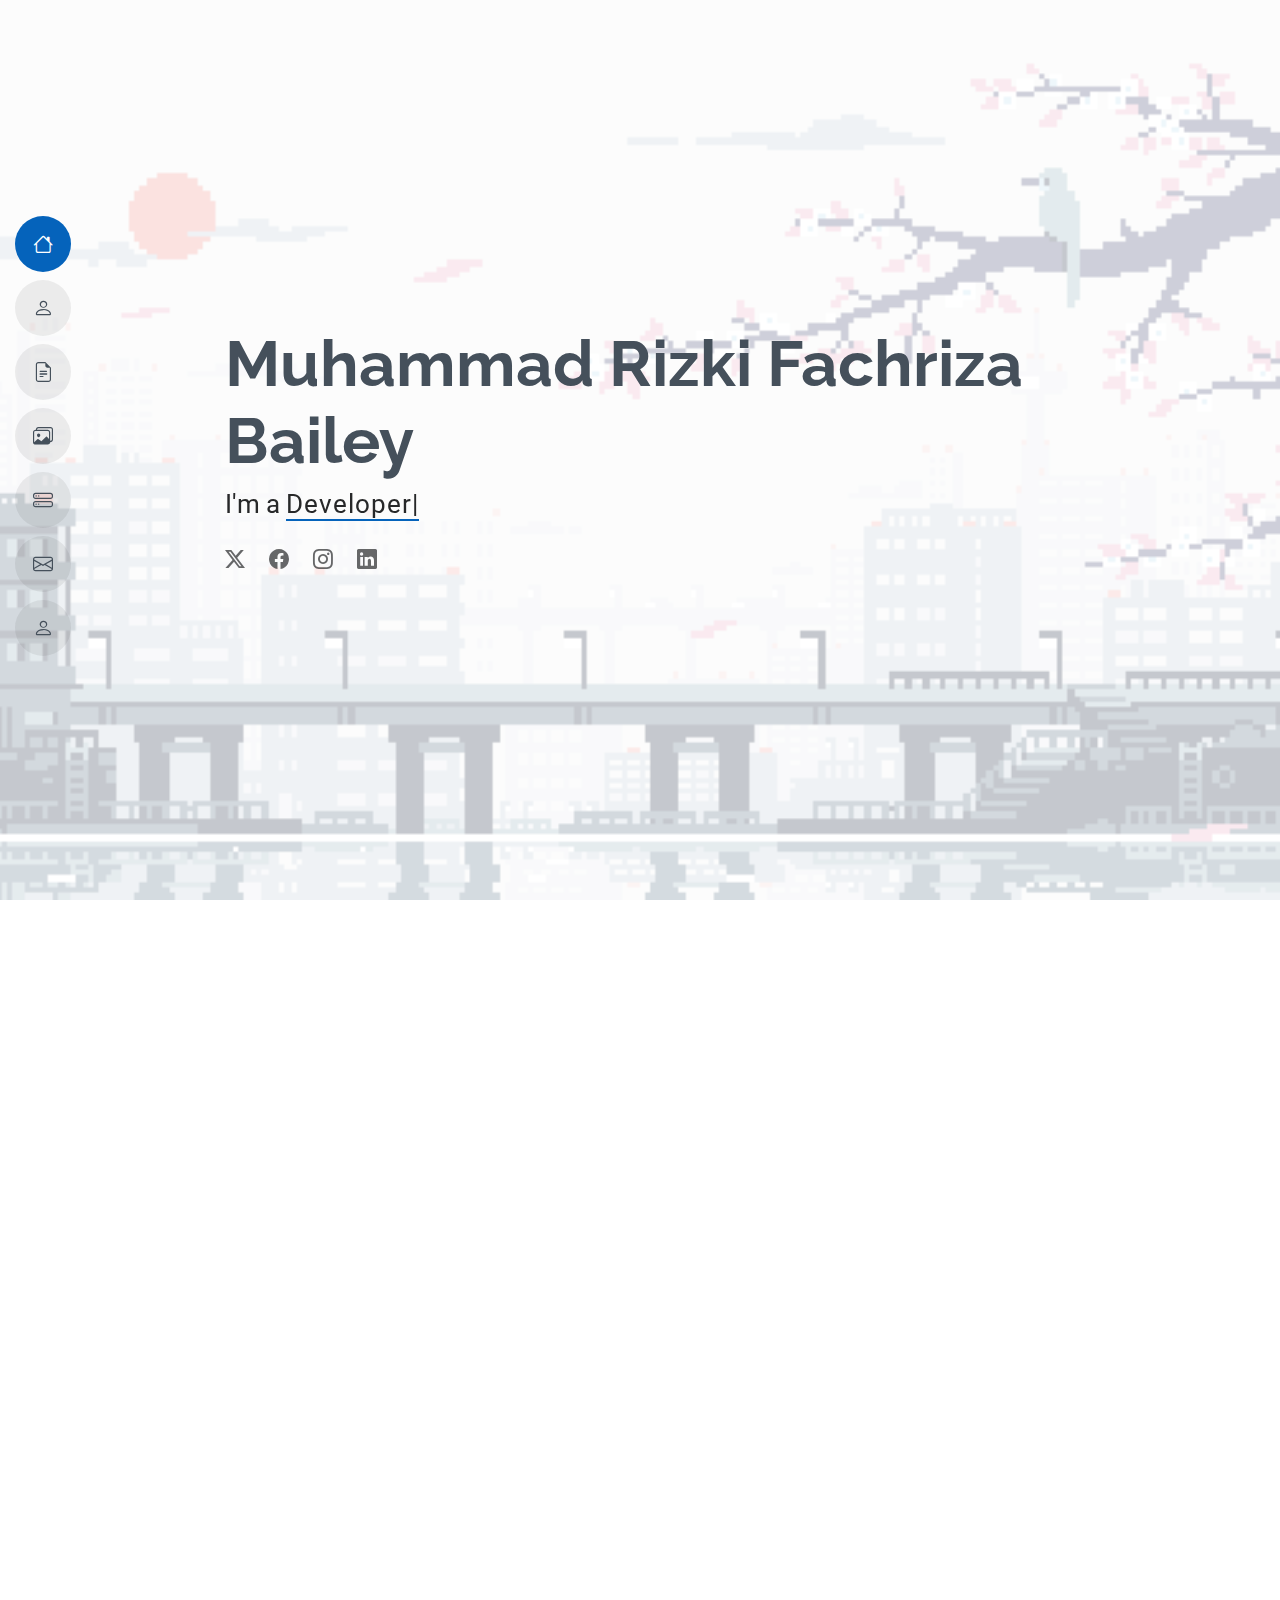
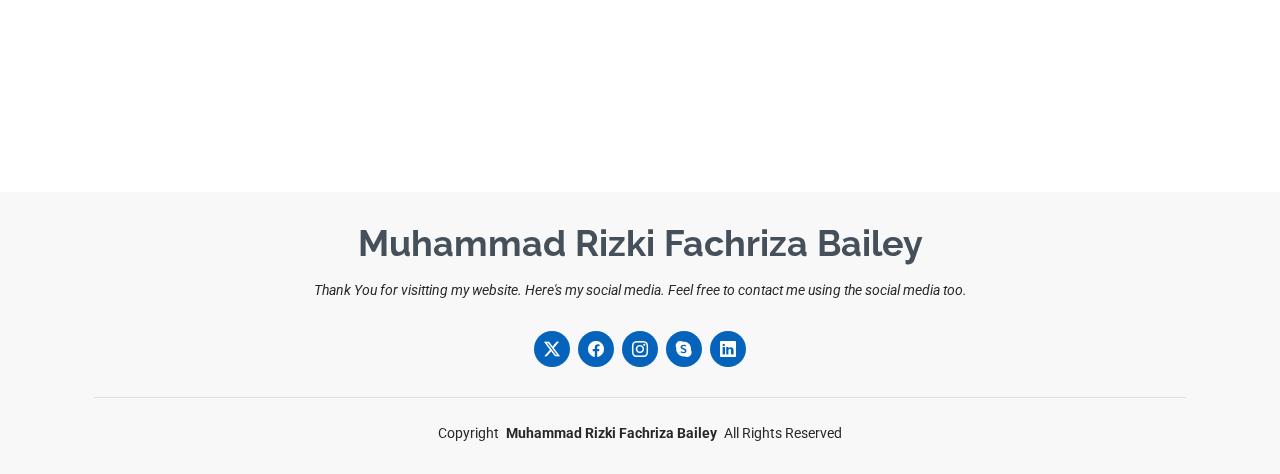
<file: index.html>
<!DOCTYPE html>
<html lang="en">
  <head>
    <meta charset="utf-8" />
    <meta content="width=device-width, initial-scale=1.0" name="viewport" />
    <title>Muhammad Rizki Fachriza Bailey</title>
    <meta content="" name="description" />
    <meta content="" name="keywords" />

    <!-- Favicons -->
    <link href="assets/img/apple-touch-icon.png" rel="apple-touch-icon" />

    <!-- Fonts -->
    <link href="https://fonts.googleapis.com" rel="preconnect" />
    <link href="https://fonts.gstatic.com" rel="preconnect" crossorigin />
    <link
      href="https://fonts.googleapis.com/css2?family=Roboto:ital,wght@0,100;0,300;0,400;0,500;0,700;0,900;1,100;1,300;1,400;1,500;1,700;1,900&family=Poppins:ital,wght@0,100;0,200;0,300;0,400;0,500;0,600;0,700;0,800;0,900;1,100;1,200;1,300;1,400;1,500;1,600;1,700;1,800;1,900&family=Raleway:ital,wght@0,100;0,200;0,300;0,400;0,500;0,600;0,700;0,800;0,900;1,100;1,200;1,300;1,400;1,500;1,600;1,700;1,800;1,900&display=swap"
      rel="stylesheet"
    />

    <!-- Vendor CSS Files -->
    <link href="assets/vendor/bootstrap/css/bootstrap.min.css" rel="stylesheet" />
    <link href="assets/vendor/bootstrap-icons/bootstrap-icons.css" rel="stylesheet" />
    <link href="assets/vendor/aos/aos.css" rel="stylesheet" />
    <link href="assets/vendor/glightbox/css/glightbox.min.css" rel="stylesheet" />
    <link href="assets/vendor/swiper/swiper-bundle.min.css" rel="stylesheet" />

    <!-- Main CSS File -->
    <link href="assets/css/main.css" rel="stylesheet" />
  </head>

  <body class="index-page">
    <header id="header" class="header d-flex flex-column justify-content-center">
      <i class="header-toggle d-xl-none bi bi-list"></i>

      <nav id="navmenu" class="navmenu">
        <ul>
          <li>
            <a href="#hero" class="active"><i class="bi bi-house navicon"></i><span>Home</span></a>
          </li>
          <li>
            <a href="#about"><i class="bi bi-person navicon"></i><span>About</span></a>
          </li>
          <li>
            <a href="#resume"><i class="bi bi-file-earmark-text navicon"></i><span>Resume</span></a>
          </li>
          <li>
            <a href="#portfolio"><i class="bi bi-images navicon"></i><span>Portfolio</span></a>
          </li>
          <li>
            <a href="#services"><i class="bi bi-hdd-stack navicon"></i><span>Services</span></a>
          </li>
          <li>
            <a href="#contact"><i class="bi bi-envelope navicon"></i><span>Contact</span></a>
          </li>
          <li>
            <a href="login.html"><i class="bi bi-person navicon"></i><span>Admin</span></a>
          </li>
        </ul>
      </nav>
    </header>

    <main class="main">
      <!-- Hero Section -->
      <section id="hero" class="hero section">
        <img src="assets/img/8 Bit Japan Landscape.gif" alt="" />

        <div class="container" data-aos="zoom-out">
          <div class="row justify-content-center">
            <div class="col-lg-9">
              <h2>Muhammad Rizki Fachriza Bailey</h2>
              <p>I'm a <span class="typed" data-typed-items="Developer, Freelancer, Student">Developer</span><span class="typed-cursor typed-cursor--blink" aria-hidden="true"></span></p>
              <div class="social-links">
                <a href="#"><i class="bi bi-twitter-x"></i></a>
                <a href="#"><i class="bi bi-facebook"></i></a>
                <a href="https://www.instagram.com/p/Cr8c-R5vl69/?utm_source=ig_web_copy_link&igsh=MzRlODBiNWFlZA=="><i class="bi bi-instagram"></i></a>
                <a href="https://www.linkedin.com/in/muhammad-rizki-fachriza-bailey/?original_referer="><i class="bi bi-linkedin"></i></a>
              </div>
            </div>
          </div>
        </div>
      </section>
      <!-- /Hero Section -->

      <!-- About Section -->
      <section id="about" class="about section">
        <!-- Section Title -->
        <div class="container section-title" data-aos="fade-up">
          <h2>About</h2>
          <p>
            My name is Muhammad Rizki Fachriza Bailey, and I am a junior programmer with a strong passion for web development, machine learning, and blockchain or cryptocurrency. Currently, I am pursuing a degree in Information Technology,
            where I am honing my skills and expanding my knowledge in these exciting fields. My ambition is to become a proficient programmer, contributing to innovative projects and making a significant impact in the tech industry.
          </p>
        </div>
        <!-- End Section Title -->

        <div class="container" data-aos="fade-up" data-aos-delay="100">
          <div class="row gy-4 justify-content-center">
            <div class="col-lg-4">
              <img src="assets/img/Picture 2.jpg" class="img-fluid" alt="" />
            </div>
            <div class="col-lg-8 content">
              <h2>Junior Programmer &amp; Web Developer.</h2>
              <p class="fst-italic py-3">
                I have a deep love for programming, particularly with Python, which allows me to solve complex problems and create innovative solutions. Additionally, I enjoy building websites and bringing creative ideas to life through web
                development. My ambition is to become a proficient programmer, contributing to groundbreaking projects and making a significant impact in the tech industry.
              </p>
              <div class="row">
                <div class="col-lg-6">
                  <ul>
                    <li><i class="bi bi-chevron-right"></i> <strong>Birthday:</strong> <span>6 June 2003</span></li>
                    <li><i class="bi bi-chevron-right"></i> <strong>GitHub:</strong> <span>github.com/Muhammad-Rizki-Fachriza-Bailey</span></li>
                    <li><i class="bi bi-chevron-right"></i> <strong>City:</strong> <span>Tanjungpinang, Indonesia</span></li>
                  </ul>
                </div>
                <div class="col-lg-6">
                  <ul>
                    <li><i class="bi bi-chevron-right"></i> <strong>Age:</strong> <span>21</span></li>
                    <li><i class="bi bi-chevron-right"></i> <strong>Degree:</strong> <span>Bachelor</span></li>
                    <li><i class="bi bi-chevron-right"></i> <strong>Email:</strong> <span>bahiley99@gmail.com</span></li>
                    <li><i class="bi bi-chevron-right"></i> <strong>Freelance:</strong> <span>Available</span></li>
                  </ul>
                </div>
              </div>
            </div>
          </div>
        </div>
      </section>
      <!-- /About Section -->

      <!-- Stats Section -->
      <section id="stats" class="stats section">
        <div class="container" data-aos="fade-up" data-aos-delay="100">
          <div class="row gy-4">
            <div class="col-lg-3 col-md-6 d-flex flex-column align-items-center">
              <i class="bi bi-emoji-smile"></i>
              <div class="stats-item">
                <span data-purecounter-start="0" data-purecounter-end="2" data-purecounter-duration="1" class="purecounter"></span>
                <p>Happy Clients</p>
              </div>
            </div>
            <!-- End Stats Item -->

            <div class="col-lg-3 col-md-6 d-flex flex-column align-items-center">
              <i class="bi bi-journal-richtext"></i>
              <div class="stats-item">
                <span data-purecounter-start="0" data-purecounter-end="9" data-purecounter-duration="1" class="purecounter"></span>
                <p>Projects</p>
              </div>
            </div>
            <!-- End Stats Item -->

            <div class="col-lg-3 col-md-6 d-flex flex-column align-items-center">
              <i class="bi bi-headset"></i>
              <div class="stats-item">
                <span data-purecounter-start="0" data-purecounter-end="5" data-purecounter-duration="1" class="purecounter"></span>
                <p>Hours Of Support</p>
              </div>
            </div>
            <!-- End Stats Item -->

            <div class="col-lg-3 col-md-6 d-flex flex-column align-items-center">
              <i class="bi bi-people"></i>
              <div class="stats-item">
                <span data-purecounter-start="0" data-purecounter-end="2" data-purecounter-duration="1" class="purecounter"></span>
                <p>Hard Workers</p>
              </div>
            </div>
            <!-- End Stats Item -->
          </div>
        </div>
      </section>
      <!-- /Stats Section -->

      <!-- Skills Section -->
      <section id="skills" class="skills section">
        <!-- Section Title -->
        <div class="container section-title" data-aos="fade-up">
          <h2>Skills</h2>
          <p>These are some of the abilities or expertise that I have</p>
        </div>
        <!-- End Section Title -->

        <div class="container" data-aos="fade-up" data-aos-delay="100">
          <div class="row skills-content skills-animation">
            <div class="col-lg-6">
              <div class="progress">
                <span class="skill"><span>HTML</span> <i class="val">90%</i></span>
                <div class="progress-bar-wrap">
                  <div class="progress-bar" role="progressbar" aria-valuenow="90" aria-valuemin="0" aria-valuemax="100"></div>
                </div>
              </div>
              <!-- End Skills Item -->

              <div class="progress">
                <span class="skill"><span>CSS</span> <i class="val">90%</i></span>
                <div class="progress-bar-wrap">
                  <div class="progress-bar" role="progressbar" aria-valuenow="90" aria-valuemin="0" aria-valuemax="100"></div>
                </div>
              </div>
              <!-- End Skills Item -->

              <div class="progress">
                <span class="skill"><span>Python</span> <i class="val">90%</i></span>
                <div class="progress-bar-wrap">
                  <div class="progress-bar" role="progressbar" aria-valuenow="90" aria-valuemin="0" aria-valuemax="100"></div>
                </div>
              </div>
              <!-- End Skills Item -->
            </div>

            <div class="col-lg-6">
              <div class="progress">
                <span class="skill"><span>Red Hat System Administrator</span> <i class="val">95%</i></span>
                <div class="progress-bar-wrap">
                  <div class="progress-bar" role="progressbar" aria-valuenow="95" aria-valuemin="0" aria-valuemax="100"></div>
                </div>
              </div>
              <!-- End Skills Item -->

              <div class="progress">
                <span class="skill"><span>C, C++</span> <i class="val">70%</i></span>
                <div class="progress-bar-wrap">
                  <div class="progress-bar" role="progressbar" aria-valuenow="70" aria-valuemin="0" aria-valuemax="100"></div>
                </div>
              </div>
              <!-- End Skills Item -->

              <div class="progress">
                <span class="skill"><span>IBM AI & Cybersecurity</span> <i class="val">75%</i></span>
                <div class="progress-bar-wrap">
                  <div class="progress-bar" role="progressbar" aria-valuenow="75" aria-valuemin="0" aria-valuemax="100"></div>
                </div>
              </div>
              <!-- End Skills Item -->
            </div>
          </div>
        </div>
      </section>
      <!-- /Skills Section -->

      <!-- Resume Section -->
      <section id="resume" class="resume section">
        <!-- Section Title -->
        <div class="container section-title" data-aos="fade-up">
          <h2>Resume</h2>
          <p>These are some of the experiences, education, skills, and achievements I have gained over time. These experiences have provided me with value and helped me develop my knowledge and expertise.</p>
        </div>
        <!-- End Section Title -->

        <div class="container">
          <div class="row">
            <div class="col-lg-6" data-aos="fade-up" data-aos-delay="100">
              <h3 class="resume-title">Honor & Awards</h3>

              <div class="resume-item pb-0">
                <h4>GEMASTIK Participant</h4>
                <p><em>I am participating in the GEMASTIK competition organized by the Ministry of Education, Culture, Research, and Technology (kemdikbudristek). In this competition, I am competing in the programming field.</em></p>
                <ul>
                  <li>Time : November 2022</li>
                  <li>Programming</li>
                  <li>C++, Python</li>
                </ul>
              </div>
              <div class="resume-item pb-0">
                <h4>1 st Machine Learning Competition</h4>
                <p><em>I participated in a machine learning competition organized by Universitas Multi Data Palembang and won first place.</em></p>
                <ul>
                  <li>Time : March 2023</li>
                  <li>Google Collaboratory</li>
                  <li>Python</li>
                </ul>
              </div>
              <!-- Edn Resume Item -->

              <h3 class="resume-title">Organization</h3>
              <div class="resume-item">
                <h4>Himpunan Mahasiswa Teknik Informatika</h4>
                <h5>March 2023 - December 2023</h5>
                <p><em>Head of Literacy, Development and Education Division, Informatics Engineering Student Association</em></p>
                <p>
                  I am the head of one of the divisions in the Informatics Engineering Student Association, specifically the Literacy, Development, and Education division. I am responsible for helping Informatics Engineering students
                  improve digital technology literacy, skills in the IT field, and assisting students in participating in national competitions.
                </p>
              </div>
              <!-- Edn Resume Item -->

              <div class="resume-item">
                <h4>Wave Game Developer</h4>
                <h5>2023 - 2024</h5>
                <p><em>Vice Chairman of Two Wave Game Developer</em></p>
                <p>In the Wave Game Developer, I am responsible for handling correspondence, leading meetings, and guiding members to improve the community.</p>
              </div>
              <!-- Edn Resume Item -->
            </div>

            <div class="col-lg-6" data-aos="fade-up" data-aos-delay="200">
              <h3 class="resume-title">Experience</h3>
              <div class="resume-item">
                <h4>Magang dan Studi Independen Bersertifikat - Kampus Merdeka</h4>
                <h5>2023</h5>
                <p><em>Red Hat Certified System Administrator - IBM AI & Cyber Security</em></p>
                <ul>
                  <li>Learning Red Hat Enterprise Linux 9.0 RH 124.</li>
                  <li>Learning Red Hat Enterprise Linux 9.0 RH 134.</li>
                  <li>Learning IBM Artificial Intelligence and IBM Cyber Security</li>
                </ul>
              </div>
              <!-- Edn Resume Item -->
            </div>
          </div>
        </div>
      </section>
      <!-- /Resume Section -->

      <!-- Portfolio Section -->
      <section id="portfolio" class="portfolio section">
        <!-- Section Title -->
        <div class="container section-title" data-aos="fade-up">
          <h2>Portfolio</h2>
          <p>These are some projects and tasks that I have undertaken. These projects and tasks are also part of the coursework I am currently pursuing.</p>
        </div>
        <!-- End Section Title -->

        <div class="container">
          <div class="isotope-layout" data-default-filter="*" data-layout="masonry" data-sort="original-order">
            <ul class="portfolio-filters isotope-filters" data-aos="fade-up" data-aos-delay="100">
              <li data-filter="*" class="filter-active">All</li>
              <li data-filter=".filter-app">App</li>
              <li data-filter=".filter-product">Programming</li>
              <li data-filter=".filter-branding">Web</li>
            </ul>
            <!-- End Portfolio Filters -->

            <div class="row gy-4 isotope-container" data-aos="fade-up" data-aos-delay="200">
              <div class="col-lg-4 col-md-6 portfolio-item isotope-item filter-app">
                <img src="assets/img/masonry-portfolio/Website Machine Learning.png" class="img-fluid" alt="" />
                <div class="portfolio-info">
                  <h4>Sistem Prediksi Kelulusan Mahasiswa</h4>
                  <p>Read More</p>
                  <a href="assets/img/masonry-portfolio/Website Machine Learning.png" title="App 1" data-gallery="portfolio-gallery-app" class="glightbox preview-link"><i class="bi bi-zoom-in"></i></a>
                  <a href="machine-learning-details.html" title="More Details" class="details-link"><i class="bi bi-link-45deg"></i></a>
                </div>
              </div>
              <!-- End Portfolio Item -->

              <div class="col-lg-4 col-md-6 portfolio-item isotope-item filter-product">
                <img src="assets/img/masonry-portfolio/Website LiterasiKita.png" class="img-fluid" alt="" />
                <div class="portfolio-info">
                  <h4>LiterasiKita</h4>
                  <p>Read More</p>
                  <a href="assets/img/masonry-portfolio/Website LiterasiKita.png" title="Product 1" data-gallery="portfolio-gallery-product" class="glightbox preview-link"><i class="bi bi-zoom-in"></i></a>
                  <a href="LiterasiKita-details.html" title="More Details" class="details-link"><i class="bi bi-link-45deg"></i></a>
                </div>
              </div>
              <!-- End Portfolio Item -->

              <div class="col-lg-4 col-md-6 portfolio-item isotope-item filter-branding">
                <img src="assets/img/masonry-portfolio/Website Capstone.png" class="img-fluid" alt="" />
                <div class="portfolio-info">
                  <h4>DevSkill Bot</h4>
                  <p>Read More</p>
                  <a href="assets/img/masonry-portfolio/Website Capstone.png" title="Branding 1" data-gallery="portfolio-gallery-branding" class="glightbox preview-link"><i class="bi bi-zoom-in"></i></a>
                  <a href="DevSkill-Bot-details.html" title="More Details" class="details-link"><i class="bi bi-link-45deg"></i></a>
                </div>
              </div>
              <!-- End Portfolio Item -->

              <div class="col-lg-4 col-md-6 portfolio-item isotope-item filter-app">
                <img src="assets/img/masonry-portfolio/Aplikasi PalVoice.png" class="img-fluid" alt="" />
                <div class="portfolio-info">
                  <h4>PalVoice</h4>
                  <p>Read More</p>
                  <a href="assets/img/masonry-portfolio/Aplikasi PalVoice.png" title="App 2" data-gallery="portfolio-gallery-app" class="glightbox preview-link"><i class="bi bi-zoom-in"></i></a>
                  <a href="PalVoice-details.html" title="More Details" class="details-link"><i class="bi bi-link-45deg"></i></a>
                </div>
              </div>
              <!-- End Portfolio Item -->

              <div class="col-lg-4 col-md-6 portfolio-item isotope-item filter-product">
                <img src="assets/img/masonry-portfolio/Aplikasi Game.png" class="img-fluid" alt="" />
                <div class="portfolio-info">
                  <h4>Hide and Seek Game</h4>
                  <p>Read More</p>
                  <a href="assets/img/masonry-portfolio/Aplikasi Game.png" title="Product 2" data-gallery="portfolio-gallery-product" class="glightbox preview-link"><i class="bi bi-zoom-in"></i></a>
                  <a href="Game_details.html" title="More Details" class="details-link"><i class="bi bi-link-45deg"></i></a>
                </div>
              </div>
              <!-- End Portfolio Item -->

              <div class="col-lg-4 col-md-6 portfolio-item isotope-item filter-branding">
                <img src="assets/img/masonry-portfolio/Ebookita.png" class="img-fluid" alt="" />
                <div class="portfolio-info">
                  <h4>Ebookita</h4>
                  <p>Read More</p>
                  <a href="assets/img/masonry-portfolio/Ebookita.png" title="Branding 2" data-gallery="portfolio-gallery-branding" class="glightbox preview-link"><i class="bi bi-zoom-in"></i></a>
                  <a href="EbooKita-details.html" title="More Details" class="details-link"><i class="bi bi-link-45deg"></i></a>
                </div>
              </div>
              <!-- End Portfolio Item -->
            </div>
            <!-- End Portfolio Container -->
          </div>
        </div>
      </section>
      <!-- /Portfolio Section -->

      <!-- Services Section -->
      <section id="services" class="services section">
        <!-- Section Title -->
        <div class="container section-title" data-aos="fade-up">
          <h2>Services</h2>
          <p>If you are interested in using my services, here are some rates that I offer for my services.</p>
        </div>
        <!-- End Section Title -->

        <div class="container">
          <div class="row gy-4">
            <div class="col-lg-4 col-md-6" data-aos="fade-up" data-aos-delay="100">
              <div class="service-item item-cyan position-relative">
                <div class="icon">
                  <svg width="100" height="100" viewBox="0 0 600 600" xmlns="http://www.w3.org/2000/svg">
                    <path
                      stroke="none"
                      stroke-width="0"
                      fill="#f5f5f5"
                      d="M300,521.0016835830174C376.1290562159157,517.8887921683347,466.0731472004068,529.7835943286574,510.70327084640275,468.03025145048787C554.3714126377745,407.6079735673963,508.03601936045806,328.9844924480964,491.2728898941984,256.3432110539036C474.5976632858925,184.082847569629,479.9380746630129,96.60480741107993,416.23090153303,58.64404602377083C348.86323505073057,18.502131276798302,261.93793281208167,40.57373210992963,193.5410806939664,78.93577620505333C130.42746243093433,114.334589627462,98.30271207620316,179.96522072025542,76.75703585869454,249.04625023123273C51.97151888228291,328.5150500222984,13.704378332031375,421.85034740162234,66.52175969318436,486.19268352777647C119.04800174914682,550.1803526380478,217.28368757567262,524.383925680826,300,521.0016835830174"
                    ></path>
                  </svg>
                  <i class="bi bi-activity"></i>
                </div>
                <a href="service-details.html" class="stretched-link">
                  <h3>Machine Learning</h3>
                </a>
                <p>For machine learning services, the rate is $35 per hour.</p>
              </div>
            </div>
            <!-- End Service Item -->

            <div class="col-lg-4 col-md-6" data-aos="fade-up" data-aos-delay="200">
              <div class="service-item item-orange position-relative">
                <div class="icon">
                  <svg width="100" height="100" viewBox="0 0 600 600" xmlns="http://www.w3.org/2000/svg">
                    <path
                      stroke="none"
                      stroke-width="0"
                      fill="#f5f5f5"
                      d="M300,582.0697525312426C382.5290701553225,586.8405444964366,449.9789794690241,525.3245884688669,502.5850820975895,461.55621195738473C556.606425686781,396.0723002908107,615.8543463187945,314.28637112970534,586.6730223649479,234.56875336149918C558.9533121215079,158.8439757836574,454.9685369536778,164.00468322053177,381.49747125262974,130.76875717737553C312.15926192815925,99.40240125094834,248.97055460311594,18.661163978235184,179.8680185752513,50.54337015887873C110.5421016452524,82.52863877960104,119.82277516462835,180.83849132639028,109.12597500060166,256.43424936330496C100.08760227029461,320.3096726198365,92.17705696193138,384.0621239912766,124.79988738764834,439.7174275375508C164.83382741302287,508.01625554203684,220.96474134820875,577.5009287672846,300,582.0697525312426"
                    ></path>
                  </svg>
                  <i class="bi bi-broadcast"></i>
                </div>
                <a href="service-details.html" class="stretched-link">
                  <h3>Website Development</h3>
                </a>
                <p>For website development services, the rate is $25 per hour.</p>
              </div>
            </div>
            <!-- End Service Item -->

            <div class="col-lg-4 col-md-6" data-aos="fade-up" data-aos-delay="300">
              <div class="service-item item-teal position-relative">
                <div class="icon">
                  <svg width="100" height="100" viewBox="0 0 600 600" xmlns="http://www.w3.org/2000/svg">
                    <path
                      stroke="none"
                      stroke-width="0"
                      fill="#f5f5f5"
                      d="M300,541.5067337569781C382.14930387511276,545.0595476570109,479.8736841581634,548.3450877840088,526.4010558755058,480.5488172755941C571.5218469581645,414.80211281144784,517.5187510058486,332.0715597781072,496.52539010469104,255.14436215662573C477.37192572678356,184.95920475031193,473.57363656557914,105.61284051026155,413.0603344069578,65.22779650032875C343.27470386102294,18.654635553484475,251.2091493199835,5.337323636656869,175.0934190732945,40.62881213300186C97.87086631185822,76.43348514350839,51.98124368387456,156.15599469081315,36.44837278890362,239.84606092416172C21.716077023791087,319.22268207091537,43.775223500013084,401.1760424656574,96.891909868211,461.97329694683043C147.22146801428983,519.5804099606455,223.5754009179313,538.201503339737,300,541.5067337569781"
                    ></path>
                  </svg>
                  <i class="bi bi-easel"></i>
                </div>
                <a href="service-details.html" class="stretched-link">
                  <h3>Python Programming</h3>
                </a>
                <p>For Python programming services, the rate is $30 per hour.</p>
              </div>
            </div>
            <!-- End Service Item -->
          </div>
        </div>
      </section>
      <!-- /Services Section -->


      <!-- Testimonials Section -->
      <section id="testimonials" class="testimonials section">
        <!-- Section Title -->
        <div class="container section-title" data-aos="fade-up">
          <h2>Article</h2>
          <p>This is some article that can be read briefly.</p>
        </div>
        <!-- End Section Title -->

        <div class="container" data-aos="fade-up" data-aos-delay="100">
          <div class="swiper init-swiper">
            <script type="application/json" class="swiper-config">
              {
                "loop": true,
                "speed": 600,
                "autoplay": {
                  "delay": 5000
                },
                "slidesPerView": "auto",
                "pagination": {
                  "el": ".swiper-pagination",
                  "type": "bullets",
                  "clickable": true
                }
              }
            </script>
            <div class="swiper-wrapper">
              <div class="swiper-slide">
                <div class="testimonial-item">
                  <div class="row gy-4 justify-content-center">
                    <div class="col-lg-6">
                      <div class="testimonial-content">
                        <p>
                          <i class="bi bi-quote quote-icon-left"></i>
                          <span>Python is a high-level, interpreted programming language known for its simplicity and readability. It was created by Guido van Rossum and first released in 1991. Python's design philosophy emphasizes code readability and syntax that allows programmers to express concepts in fewer lines of code compared to languages like C++ or Java.</span>
                          <i class="bi bi-quote quote-icon-right"></i>
                        </p>
                        <h3>Python</h3>
                      </div>
                    </div>
                    <div class="col-lg-2 text-center">
                      <img src="assets/img/testimonials/Python.jpeg" class="img-fluid testimonial-img" alt="" />
                    </div>
                  </div>
                </div>
              </div>
              <!-- End testimonial item -->

              <div class="swiper-slide">
                <div class="testimonial-item">
                  <div class="row gy-4 justify-content-center">
                    <div class="col-lg-6">
                      <div class="testimonial-content">
                        <p>
                          <i class="bi bi-quote quote-icon-left"></i>
                          <span>Machine learning is a subset of artificial intelligence (AI) that involves the development of algorithms and statistical models that enable computers to learn from and make predictions or decisions based on data. Instead of being explicitly programmed to perform a specific task, machine learning systems use data to train models and improve their performance over time.</span>
                          <i class="bi bi-quote quote-icon-right"></i>
                        </p>
                        <h3>Machine Learning</h3>
                      </div>
                    </div>
                    <div class="col-lg-2 text-center">
                      <img src="assets/img/testimonials/Machine Learning.jpeg" class="img-fluid testimonial-img" alt="" />
                    </div>
                  </div>
                </div>
              </div>
              <!-- End testimonial item -->

              <div class="swiper-slide">
                <div class="testimonial-item">
                  <div class="row gy-4 justify-content-center">
                    <div class="col-lg-6">
                      <div class="testimonial-content">
                        <p>
                          <i class="bi bi-quote quote-icon-left"></i>
                          <span>Red Hat Linux refers to a family of enterprise-level operating systems based on the Linux kernel, developed and maintained by Red Hat, Inc. It is known for its stability, security, and robustness, making it a popular choice for businesses and organizations.</span>
                          <i class="bi bi-quote quote-icon-right"></i>
                        </p>
                        <h3>Red Hat Linux</h3>
                      </div>
                    </div>
                    <div class="col-lg-2 text-center">
                      <img src="assets/img/testimonials/Red Hat Linux.png" class="img-fluid testimonial-img" alt="" />
                    </div>
                  </div>
                </div>
              </div>
              <!-- End testimonial item -->

              <div class="swiper-slide">
                <div class="testimonial-item">
                  <div class="row gy-4 justify-content-center">
                    <div class="col-lg-6">
                      <div class="testimonial-content">
                        <p>
                          <i class="bi bi-quote quote-icon-left"></i>
                          <span>A chatbot is a computer program designed to simulate conversation with human users, especially over the internet. Chatbots are typically powered by artificial intelligence (AI) algorithms that allow them to understand and respond to text or voice inputs in a natural and human-like manner.</span>
                          <i class="bi bi-quote quote-icon-right"></i>
                        </p>
                        <h3>Chat Bot</h3>
                      </div>
                    </div>
                    <div class="col-lg-2 text-center">
                      <img src="assets/img/testimonials/Chat bot.jpeg" class="img-fluid testimonial-img" alt="" />
                    </div>
                  </div>
                </div>
              </div>
              <!-- End testimonial item -->
            </div>
            <div class="swiper-pagination"></div>
          </div>
        </div>
      </section>
      <!-- /Testimonials Section -->

      <!-- Contact Section -->
      <section id="contact" class="contact section">
        <!-- Section Title -->
        <div class="container section-title" data-aos="fade-up">
          <h2>Contact</h2>
          <p>If you would like to use my services, please use the contact form below.</p>
        </div>
        <!-- End Section Title -->

        <div class="container" data-aos="fade" data-aos-delay="100">
          <div class="row gy-4">
            <div class="col-lg-4">
              <div class="info-item d-flex" data-aos="fade-up" data-aos-delay="200">
                <i class="bi bi-geo-alt flex-shrink-0"></i>
                <div>
                  <h3>Address</h3>
                  <p>Jl. Salam, Kepulauan Riau, Tanjungpinang City, Indonesia.</p>
                </div>
              </div>
              <!-- End Info Item -->

              <div class="info-item d-flex" data-aos="fade-up" data-aos-delay="300">
                <i class="bi bi-telephone flex-shrink-0"></i>
                <div>
                  <h3>Call Us</h3>
                  <p>+62 831 8358 3267</p>
                </div>
              </div>
              <!-- End Info Item -->

              <div class="info-item d-flex" data-aos="fade-up" data-aos-delay="400">
                <i class="bi bi-envelope flex-shrink-0"></i>
                <div>
                  <h3>Email Us</h3>
                  <p>bahiley99@gmail.com</p>
                </div>
              </div>
              <!-- End Info Item -->
            </div>

            <div class="col-lg-8">
              <form action="forms/contact.php" method="post" class="php-email-form" data-aos="fade-up" data-aos-delay="200">
                <div class="row gy-4">
                  <div class="col-md-6">
                    <input type="text" name="name" class="form-control" placeholder="Your Name" required="" />
                  </div>

                  <div class="col-md-6">
                    <input type="email" class="form-control" name="email" placeholder="Your Email" required="" />
                  </div>

                  <div class="col-md-12">
                    <input type="text" class="form-control" name="subject" placeholder="Subject" required="" />
                  </div>

                  <div class="col-md-12">
                    <textarea class="form-control" name="message" rows="6" placeholder="Message" required=""></textarea>
                  </div>

                  <div class="col-md-12 text-center">
                    <div class="loading">Loading</div>
                    <div class="error-message"></div>
                    <div class="sent-message">Your message has been sent. Thank you!</div>

                    <button type="submit">Send Message</button>
                  </div>
                </div>
              </form>
            </div>
            <!-- End Contact Form -->
          </div>
        </div>
      </section>
      <!-- /Contact Section -->
    </main>

    <footer id="footer" class="footer position-relative">
      <div class="container">
        <h3 class="sitename">Muhammad Rizki Fachriza Bailey</h3>
        <p>Thank You for visitting my website. Here's my social media. Feel free to contact me using the social media too.</p>
        <div class="social-links d-flex justify-content-center">
          <a href=""><i class="bi bi-twitter-x"></i></a>
          <a href=""><i class="bi bi-facebook"></i></a>
          <a href="https://www.instagram.com/p/Cr8c-R5vl69/?utm_source=ig_web_copy_link&igsh=MzRlODBiNWFlZA=="><i class="bi bi-instagram"></i></a>
          <a href=""><i class="bi bi-skype"></i></a>
          <a href="https://www.linkedin.com/in/muhammad-rizki-fachriza-bailey/"><i class="bi bi-linkedin"></i></a>
        </div>
        <div class="container">
          <div class="copyright"><span>Copyright</span> <strong class="px-1 sitename">Muhammad Rizki Fachriza Bailey</strong> <span>All Rights Reserved</span></div>
        </div>
      </div>
    </footer>

    <!-- Scroll Top -->
    <a href="#" id="scroll-top" class="scroll-top d-flex align-items-center justify-content-center"><i class="bi bi-arrow-up-short"></i></a>

    <!-- Preloader -->
    <div id="preloader"></div>

    <!-- Vendor JS Files -->
    <script src="assets/vendor/bootstrap/js/bootstrap.bundle.min.js"></script>
    <script src="assets/vendor/php-email-form/validate.js"></script>
    <script src="assets/vendor/aos/aos.js"></script>
    <script src="assets/vendor/typed.js/typed.umd.js"></script>
    <script src="assets/vendor/purecounter/purecounter_vanilla.js"></script>
    <script src="assets/vendor/waypoints/noframework.waypoints.js"></script>
    <script src="assets/vendor/glightbox/js/glightbox.min.js"></script>
    <script src="assets/vendor/imagesloaded/imagesloaded.pkgd.min.js"></script>
    <script src="assets/vendor/isotope-layout/isotope.pkgd.min.js"></script>
    <script src="assets/vendor/swiper/swiper-bundle.min.js"></script>

    <!-- Main JS File -->
    <script src="assets/js/main.js"></script>
  </body>
</html>
</file>
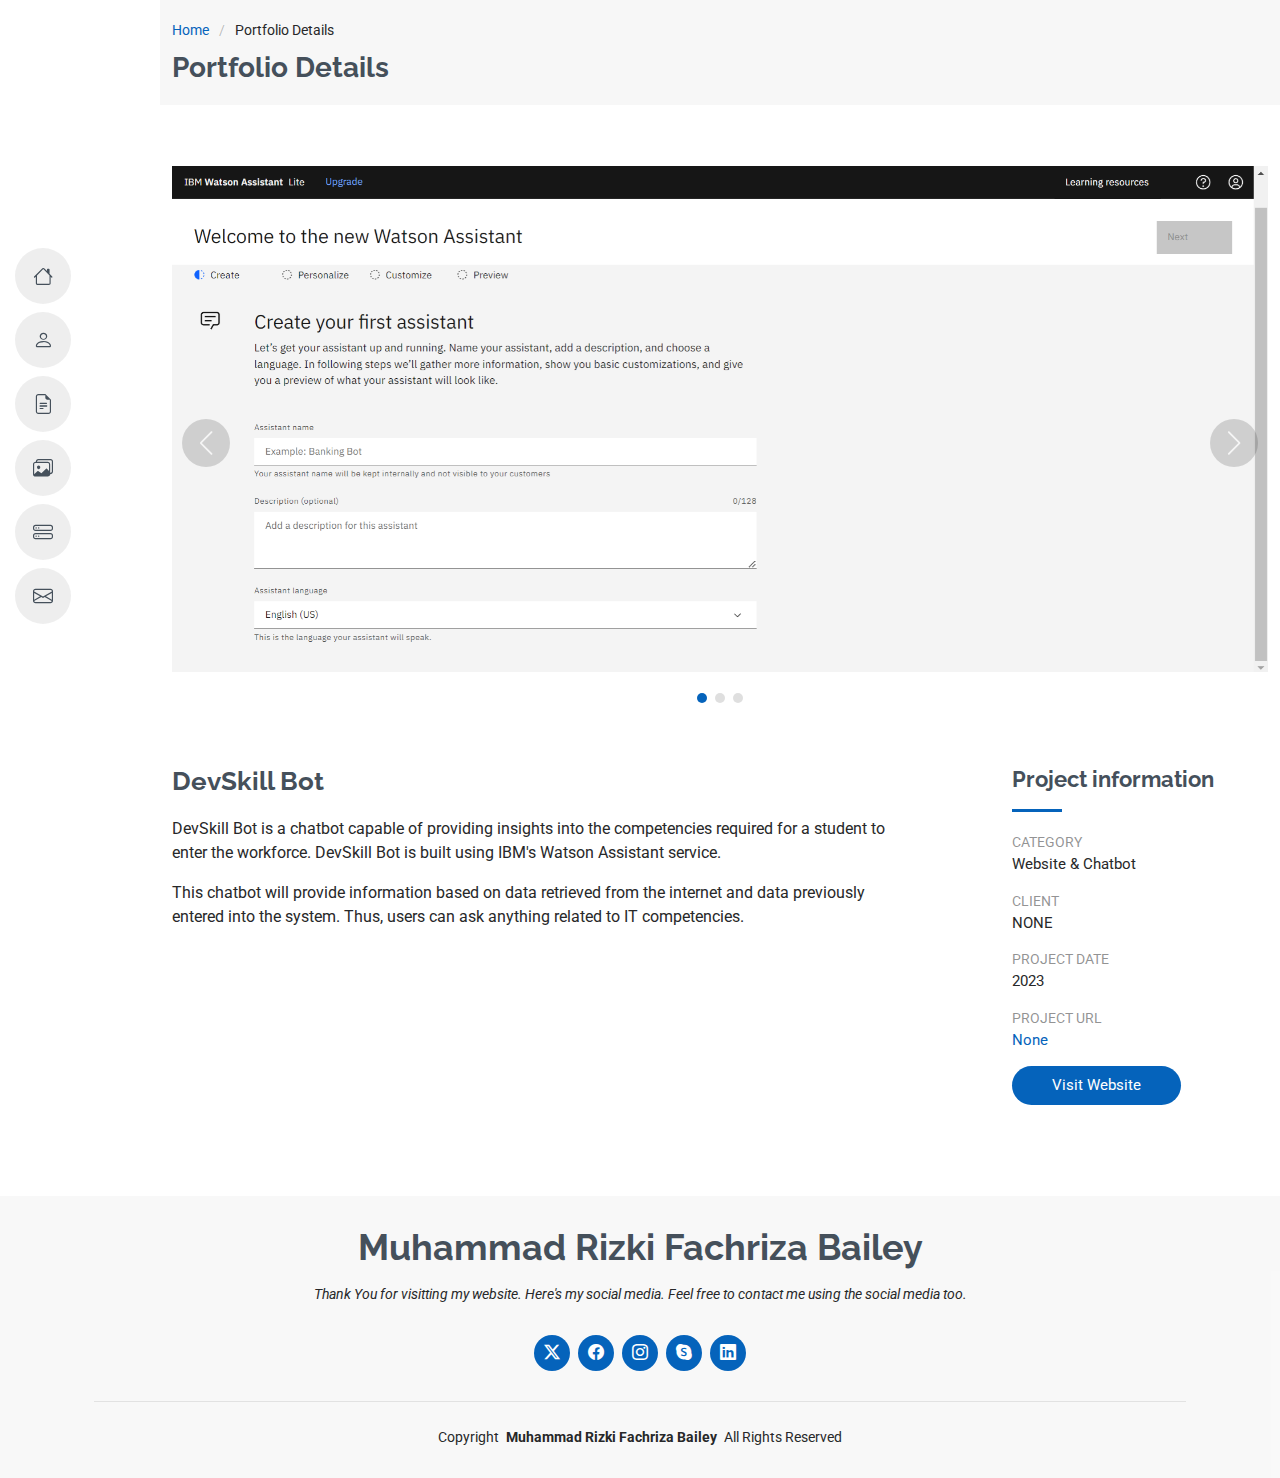
<file: DevSkill-Bot-details.html>
<!DOCTYPE html>
<html lang="en">

<head>
  <meta charset="utf-8">
  <meta content="width=device-width, initial-scale=1.0" name="viewport">
  <title>Portfolio Details - MyResume</title>
  <meta content="" name="description">
  <meta content="" name="keywords">

  <!-- Fonts -->
  <link href="https://fonts.googleapis.com" rel="preconnect">
  <link href="https://fonts.gstatic.com" rel="preconnect" crossorigin>
  <link href="https://fonts.googleapis.com/css2?family=Roboto:ital,wght@0,100;0,300;0,400;0,500;0,700;0,900;1,100;1,300;1,400;1,500;1,700;1,900&family=Poppins:ital,wght@0,100;0,200;0,300;0,400;0,500;0,600;0,700;0,800;0,900;1,100;1,200;1,300;1,400;1,500;1,600;1,700;1,800;1,900&family=Raleway:ital,wght@0,100;0,200;0,300;0,400;0,500;0,600;0,700;0,800;0,900;1,100;1,200;1,300;1,400;1,500;1,600;1,700;1,800;1,900&display=swap" rel="stylesheet">

  <!-- Vendor CSS Files -->
  <link href="assets/vendor/bootstrap/css/bootstrap.min.css" rel="stylesheet">
  <link href="assets/vendor/bootstrap-icons/bootstrap-icons.css" rel="stylesheet">
  <link href="assets/vendor/aos/aos.css" rel="stylesheet">
  <link href="assets/vendor/glightbox/css/glightbox.min.css" rel="stylesheet">
  <link href="assets/vendor/swiper/swiper-bundle.min.css" rel="stylesheet">

  <!-- Main CSS File -->
  <link href="assets/css/main.css" rel="stylesheet">

</head>

<body class="portfolio-details-page">

  <header id="header" class="header d-flex flex-column justify-content-center">

    <i class="header-toggle d-xl-none bi bi-list"></i>

    <nav id="navmenu" class="navmenu">
      <ul>
        <li><a href="#hero"><i class="bi bi-house navicon"></i><span>Home</span></a></li>
        <li><a href="#about"><i class="bi bi-person navicon"></i><span>About</span></a></li>
        <li><a href="#resume"><i class="bi bi-file-earmark-text navicon"></i><span>Resume</span></a></li>
        <li><a href="#portfolio"><i class="bi bi-images navicon"></i><span>Portfolio</span></a></li>
        <li><a href="#services"><i class="bi bi-hdd-stack navicon"></i><span>Services</span></a></li>
        <li><a href="#contact"><i class="bi bi-envelope navicon"></i><span>Contact</span></a></li>
      </ul>
    </nav>

  </header>

  <main class="main">

    <!-- Page Title -->
    <div class="page-title" data-aos="fade">
      <div class="container">
        <nav class="breadcrumbs">
          <ol>
            <li><a href="index.html">Home</a></li>
            <li class="current">Portfolio Details</li>
          </ol>
        </nav>
        <h1>Portfolio Details</h1>
      </div>
    </div><!-- End Page Title -->

    <!-- Portfolio Details Section -->
    <section id="portfolio-details" class="portfolio-details section">

      <div class="container" data-aos="fade-up">

        <div class="portfolio-details-slider swiper init-swiper">
          <script type="application/json" class="swiper-config">
            {
              "loop": true,
              "speed": 600,
              "autoplay": {
                "delay": 5000
              },
              "slidesPerView": "auto",
              "navigation": {
                "nextEl": ".swiper-button-next",
                "prevEl": ".swiper-button-prev"
              },
              "pagination": {
                "el": ".swiper-pagination",
                "type": "bullets",
                "clickable": true
              }
            }
          </script>
          <div class="swiper-wrapper align-items-center">

            <div class="swiper-slide">
              <img src="assets/img/portfolio/DevSkillBot_1.png" alt="DevSkill-Bot">
            </div>

            <div class="swiper-slide">
              <img src="assets/img/portfolio/DevSkillBot_2.png" alt="DevSkill-Bot">
            </div>

            <div class="swiper-slide">
              <img src="assets/img/portfolio/DevSkillBot_3.png" alt="DevSkill-Bot">
            </div>

            

          </div>
          <div class="swiper-button-prev"></div>
          <div class="swiper-button-next"></div>
          <div class="swiper-pagination"></div>
        </div>

        <div class="row justify-content-between gy-4 mt-4">

          <div class="col-lg-8" data-aos="fade-up">
            <div class="portfolio-description">
              <h2>DevSkill Bot</h2>
              <p>
                DevSkill Bot is a chatbot capable of providing insights into the competencies required for a student to enter the workforce. DevSkill Bot is built using IBM's Watson Assistant service.
              </p>
              <p>
                This chatbot will provide information based on data retrieved from the internet and data previously entered into the system. Thus, users can ask anything related to IT competencies.
              </p>
            </div>
          </div>

          <div class="col-lg-3" data-aos="fade-up" data-aos-delay="100">
            <div class="portfolio-info">
              <h3>Project information</h3>
              <ul>
                <li><strong>Category</strong>Website & Chatbot</li>
                <li><strong>Client</strong> NONE</li>
                <li><strong>Project date</strong>2023</li>
                <li><strong>Project URL</strong> <a href="#">None</a></li>
                <li><a href="#" class="btn-visit align-self-start">Visit Website</a></li>
              </ul>
            </div>
          </div>

        </div>

      </div>

    </section><!-- /Portfolio Details Section -->

  </main>

  <footer id="footer" class="footer position-relative">
    <div class="container">
      <h3 class="sitename">Muhammad Rizki Fachriza Bailey</h3>
      <p>Thank You for visitting my website. Here's my social media. Feel free to contact me using the social media too.</p>
      <div class="social-links d-flex justify-content-center">
        <a href=""><i class="bi bi-twitter-x"></i></a>
        <a href=""><i class="bi bi-facebook"></i></a>
        <a href="https://www.instagram.com/p/Cr8c-R5vl69/?utm_source=ig_web_copy_link&igsh=MzRlODBiNWFlZA=="><i class="bi bi-instagram"></i></a>
        <a href=""><i class="bi bi-skype"></i></a>
        <a href="https://www.linkedin.com/in/muhammad-rizki-fachriza-bailey/"><i class="bi bi-linkedin"></i></a>
      </div>
      <div class="container">
        <div class="copyright">
          <span>Copyright</span> <strong class="px-1 sitename">Muhammad Rizki Fachriza Bailey</strong> <span>All Rights Reserved</span>
        </div>
      </div>
    </div>
  </footer>

  <!-- Scroll Top -->
  <a href="#" id="scroll-top" class="scroll-top d-flex align-items-center justify-content-center"><i class="bi bi-arrow-up-short"></i></a>

  <!-- Preloader -->
  <div id="preloader"></div>

  <!-- Vendor JS Files -->
  <script src="assets/vendor/bootstrap/js/bootstrap.bundle.min.js"></script>
  <script src="assets/vendor/php-email-form/validate.js"></script>
  <script src="assets/vendor/aos/aos.js"></script>
  <script src="assets/vendor/typed.js/typed.umd.js"></script>
  <script src="assets/vendor/purecounter/purecounter_vanilla.js"></script>
  <script src="assets/vendor/waypoints/noframework.waypoints.js"></script>
  <script src="assets/vendor/glightbox/js/glightbox.min.js"></script>
  <script src="assets/vendor/imagesloaded/imagesloaded.pkgd.min.js"></script>
  <script src="assets/vendor/isotope-layout/isotope.pkgd.min.js"></script>
  <script src="assets/vendor/swiper/swiper-bundle.min.js"></script>

  <!-- Main JS File -->
  <script src="assets/js/main.js"></script>

</body>

</html>
</file>
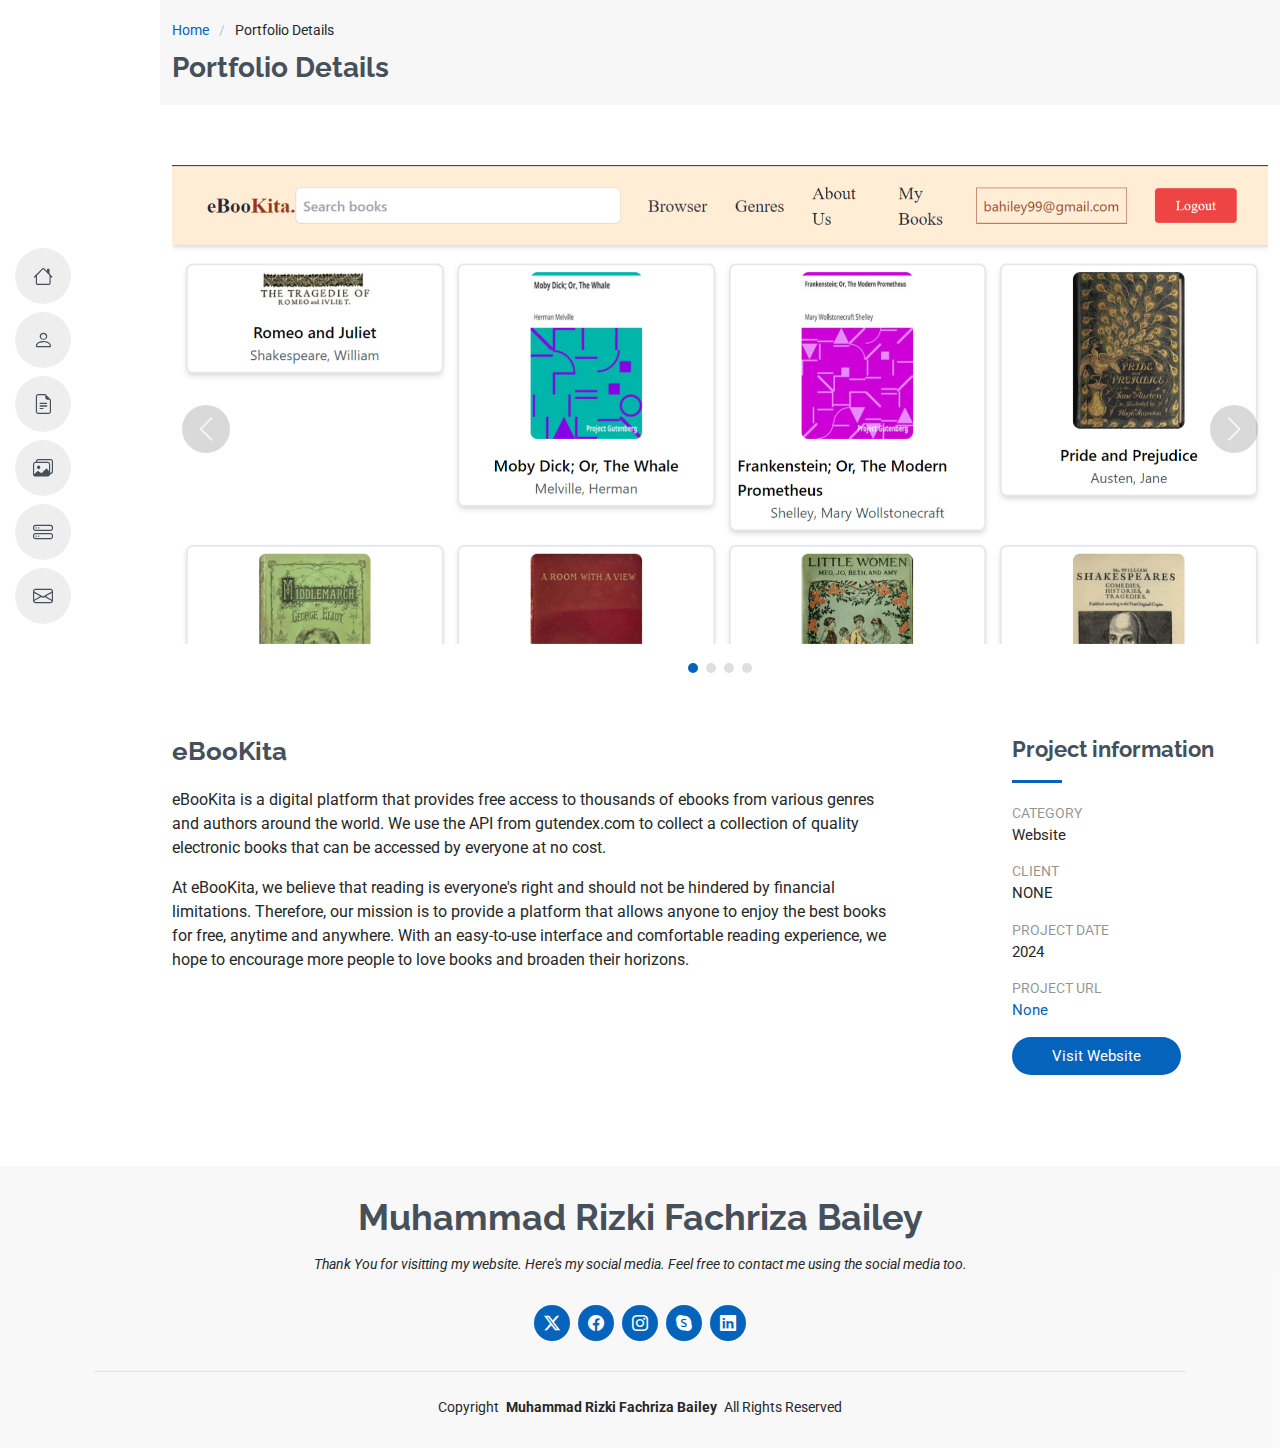
<file: EbooKita-details.html>
<!DOCTYPE html>
<html lang="en">

<head>
  <meta charset="utf-8">
  <meta content="width=device-width, initial-scale=1.0" name="viewport">
  <title>Portfolio Details - MyResume</title>
  <meta content="" name="description">
  <meta content="" name="keywords">

  <!-- Fonts -->
  <link href="https://fonts.googleapis.com" rel="preconnect">
  <link href="https://fonts.gstatic.com" rel="preconnect" crossorigin>
  <link href="https://fonts.googleapis.com/css2?family=Roboto:ital,wght@0,100;0,300;0,400;0,500;0,700;0,900;1,100;1,300;1,400;1,500;1,700;1,900&family=Poppins:ital,wght@0,100;0,200;0,300;0,400;0,500;0,600;0,700;0,800;0,900;1,100;1,200;1,300;1,400;1,500;1,600;1,700;1,800;1,900&family=Raleway:ital,wght@0,100;0,200;0,300;0,400;0,500;0,600;0,700;0,800;0,900;1,100;1,200;1,300;1,400;1,500;1,600;1,700;1,800;1,900&display=swap" rel="stylesheet">

  <!-- Vendor CSS Files -->
  <link href="assets/vendor/bootstrap/css/bootstrap.min.css" rel="stylesheet">
  <link href="assets/vendor/bootstrap-icons/bootstrap-icons.css" rel="stylesheet">
  <link href="assets/vendor/aos/aos.css" rel="stylesheet">
  <link href="assets/vendor/glightbox/css/glightbox.min.css" rel="stylesheet">
  <link href="assets/vendor/swiper/swiper-bundle.min.css" rel="stylesheet">

  <!-- Main CSS File -->
  <link href="assets/css/main.css" rel="stylesheet">

</head>

<body class="portfolio-details-page">

  <header id="header" class="header d-flex flex-column justify-content-center">

    <i class="header-toggle d-xl-none bi bi-list"></i>

    <nav id="navmenu" class="navmenu">
      <ul>
        <li><a href="#hero"><i class="bi bi-house navicon"></i><span>Home</span></a></li>
        <li><a href="#about"><i class="bi bi-person navicon"></i><span>About</span></a></li>
        <li><a href="#resume"><i class="bi bi-file-earmark-text navicon"></i><span>Resume</span></a></li>
        <li><a href="#portfolio"><i class="bi bi-images navicon"></i><span>Portfolio</span></a></li>
        <li><a href="#services"><i class="bi bi-hdd-stack navicon"></i><span>Services</span></a></li>
        <li><a href="#contact"><i class="bi bi-envelope navicon"></i><span>Contact</span></a></li>
      </ul>
    </nav>

  </header>

  <main class="main">

    <!-- Page Title -->
    <div class="page-title" data-aos="fade">
      <div class="container">
        <nav class="breadcrumbs">
          <ol>
            <li><a href="index.html">Home</a></li>
            <li class="current">Portfolio Details</li>
          </ol>
        </nav>
        <h1>Portfolio Details</h1>
      </div>
    </div><!-- End Page Title -->

    <!-- Portfolio Details Section -->
    <section id="portfolio-details" class="portfolio-details section">

      <div class="container" data-aos="fade-up">

        <div class="portfolio-details-slider swiper init-swiper">
          <script type="application/json" class="swiper-config">
            {
              "loop": true,
              "speed": 600,
              "autoplay": {
                "delay": 5000
              },
              "slidesPerView": "auto",
              "navigation": {
                "nextEl": ".swiper-button-next",
                "prevEl": ".swiper-button-prev"
              },
              "pagination": {
                "el": ".swiper-pagination",
                "type": "bullets",
                "clickable": true
              }
            }
          </script>
          <div class="swiper-wrapper align-items-center">

            <div class="swiper-slide">
              <img src="assets/img/portfolio/eBooKita_1.png" alt="Prediksi Kelulusan">
            </div>

            <div class="swiper-slide">
              <img src="assets/img/portfolio/eBooKita_2.png" alt="Model Machine Learning">
            </div>

            <div class="swiper-slide">
              <img src="assets/img/portfolio/eBooKita_3.png" alt="Data Training">
            </div>

            <div class="swiper-slide">
              <img src="assets/img/portfolio/eBooKita_4.png" alt="Data Dummy">
            </div>

          </div>
          <div class="swiper-button-prev"></div>
          <div class="swiper-button-next"></div>
          <div class="swiper-pagination"></div>
        </div>

        <div class="row justify-content-between gy-4 mt-4">

          <div class="col-lg-8" data-aos="fade-up">
            <div class="portfolio-description">
              <h2>eBooKita</h2>
              <p>
                eBooKita is a digital platform that provides free access to thousands of ebooks from various genres and authors around the world. We use the API from gutendex.com to collect a collection of quality electronic books that can be accessed by everyone at no cost.
              </p>
              <p>
                At eBooKita, we believe that reading is everyone's right and should not be hindered by financial limitations. Therefore, our mission is to provide a platform that allows anyone to enjoy the best books for free, anytime and anywhere. With an easy-to-use interface and comfortable reading experience, we hope to encourage more people to love books and broaden their horizons.
              </p>
            </div>
          </div>

          <div class="col-lg-3" data-aos="fade-up" data-aos-delay="100">
            <div class="portfolio-info">
              <h3>Project information</h3>
              <ul>
                <li><strong>Category</strong>Website</li>
                <li><strong>Client</strong> NONE</li>
                <li><strong>Project date</strong>2024</li>
                <li><strong>Project URL</strong> <a href="#">None</a></li>
                <li><a href="#" class="btn-visit align-self-start">Visit Website</a></li>
              </ul>
            </div>
          </div>

        </div>

      </div>

    </section><!-- /Portfolio Details Section -->

  </main>

  <footer id="footer" class="footer position-relative">
    <div class="container">
      <h3 class="sitename">Muhammad Rizki Fachriza Bailey</h3>
      <p>Thank You for visitting my website. Here's my social media. Feel free to contact me using the social media too.</p>
      <div class="social-links d-flex justify-content-center">
        <a href=""><i class="bi bi-twitter-x"></i></a>
        <a href=""><i class="bi bi-facebook"></i></a>
        <a href="https://www.instagram.com/p/Cr8c-R5vl69/?utm_source=ig_web_copy_link&igsh=MzRlODBiNWFlZA=="><i class="bi bi-instagram"></i></a>
        <a href=""><i class="bi bi-skype"></i></a>
        <a href="https://www.linkedin.com/in/muhammad-rizki-fachriza-bailey/"><i class="bi bi-linkedin"></i></a>
      </div>
      <div class="container">
        <div class="copyright">
          <span>Copyright</span> <strong class="px-1 sitename">Muhammad Rizki Fachriza Bailey</strong> <span>All Rights Reserved</span>
        </div>
      </div>
    </div>
  </footer>

  <!-- Scroll Top -->
  <a href="#" id="scroll-top" class="scroll-top d-flex align-items-center justify-content-center"><i class="bi bi-arrow-up-short"></i></a>

  <!-- Preloader -->
  <div id="preloader"></div>

  <!-- Vendor JS Files -->
  <script src="assets/vendor/bootstrap/js/bootstrap.bundle.min.js"></script>
  <script src="assets/vendor/php-email-form/validate.js"></script>
  <script src="assets/vendor/aos/aos.js"></script>
  <script src="assets/vendor/typed.js/typed.umd.js"></script>
  <script src="assets/vendor/purecounter/purecounter_vanilla.js"></script>
  <script src="assets/vendor/waypoints/noframework.waypoints.js"></script>
  <script src="assets/vendor/glightbox/js/glightbox.min.js"></script>
  <script src="assets/vendor/imagesloaded/imagesloaded.pkgd.min.js"></script>
  <script src="assets/vendor/isotope-layout/isotope.pkgd.min.js"></script>
  <script src="assets/vendor/swiper/swiper-bundle.min.js"></script>

  <!-- Main JS File -->
  <script src="assets/js/main.js"></script>

</body>

</html>
</file>
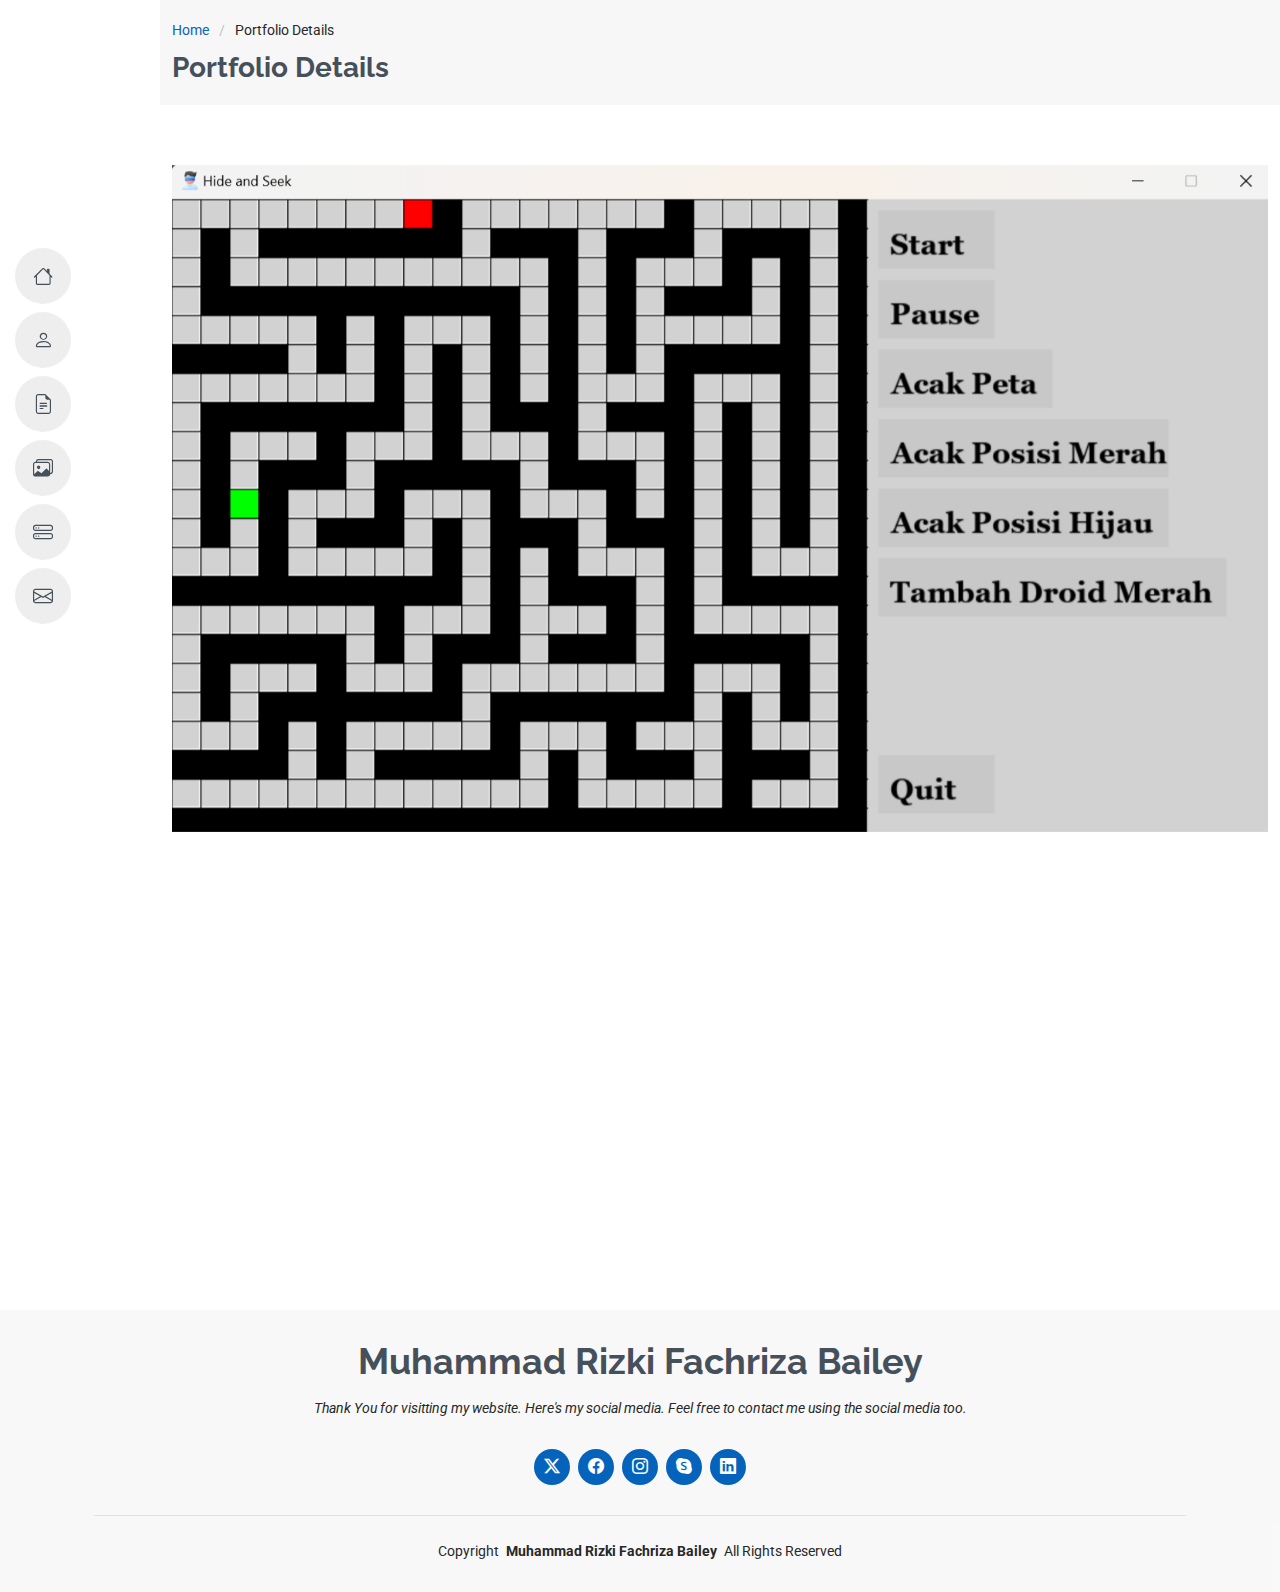
<file: Game_details.html>
<!DOCTYPE html>
<html lang="en">

<head>
  <meta charset="utf-8">
  <meta content="width=device-width, initial-scale=1.0" name="viewport">
  <title>Portfolio Details - MyResume</title>
  <meta content="" name="description">
  <meta content="" name="keywords">

  <!-- Fonts -->
  <link href="https://fonts.googleapis.com" rel="preconnect">
  <link href="https://fonts.gstatic.com" rel="preconnect" crossorigin>
  <link href="https://fonts.googleapis.com/css2?family=Roboto:ital,wght@0,100;0,300;0,400;0,500;0,700;0,900;1,100;1,300;1,400;1,500;1,700;1,900&family=Poppins:ital,wght@0,100;0,200;0,300;0,400;0,500;0,600;0,700;0,800;0,900;1,100;1,200;1,300;1,400;1,500;1,600;1,700;1,800;1,900&family=Raleway:ital,wght@0,100;0,200;0,300;0,400;0,500;0,600;0,700;0,800;0,900;1,100;1,200;1,300;1,400;1,500;1,600;1,700;1,800;1,900&display=swap" rel="stylesheet">

  <!-- Vendor CSS Files -->
  <link href="assets/vendor/bootstrap/css/bootstrap.min.css" rel="stylesheet">
  <link href="assets/vendor/bootstrap-icons/bootstrap-icons.css" rel="stylesheet">
  <link href="assets/vendor/aos/aos.css" rel="stylesheet">
  <link href="assets/vendor/glightbox/css/glightbox.min.css" rel="stylesheet">
  <link href="assets/vendor/swiper/swiper-bundle.min.css" rel="stylesheet">

  <!-- Main CSS File -->
  <link href="assets/css/main.css" rel="stylesheet">

</head>

<body class="portfolio-details-page">

  <header id="header" class="header d-flex flex-column justify-content-center">

    <i class="header-toggle d-xl-none bi bi-list"></i>

    <nav id="navmenu" class="navmenu">
      <ul>
        <li><a href="#hero"><i class="bi bi-house navicon"></i><span>Home</span></a></li>
        <li><a href="#about"><i class="bi bi-person navicon"></i><span>About</span></a></li>
        <li><a href="#resume"><i class="bi bi-file-earmark-text navicon"></i><span>Resume</span></a></li>
        <li><a href="#portfolio"><i class="bi bi-images navicon"></i><span>Portfolio</span></a></li>
        <li><a href="#services"><i class="bi bi-hdd-stack navicon"></i><span>Services</span></a></li>
        <li><a href="#contact"><i class="bi bi-envelope navicon"></i><span>Contact</span></a></li>
      </ul>
    </nav>

  </header>

  <main class="main">

    <!-- Page Title -->
    <div class="page-title" data-aos="fade">
      <div class="container">
        <nav class="breadcrumbs">
          <ol>
            <li><a href="index.html">Home</a></li>
            <li class="current">Portfolio Details</li>
          </ol>
        </nav>
        <h1>Portfolio Details</h1>
      </div>
    </div><!-- End Page Title -->

    <!-- Portfolio Details Section -->
    <section id="portfolio-details" class="portfolio-details section">

      <div class="container" data-aos="fade-up">

        <div class="portfolio-details-slider swiper init-swiper">
          <script type="application/json" class="swiper-config">
            {
              "loop": true,
              "speed": 600,
              "autoplay": {
                "delay": 5000
              },
              "slidesPerView": "auto",
              "navigation": {
                "nextEl": ".swiper-button-next",
                "prevEl": ".swiper-button-prev"
              },
              "pagination": {
                "el": ".swiper-pagination",
                "type": "bullets",
                "clickable": true
              }
            }
          </script>
          <div class="swiper-wrapper align-items-center">

            <div class="swiper-slide">
              <img src="assets/img/portfolio/Hide and Seek.png" alt="Prediksi Kelulusan">
            </div>

          </div>
          <div class="swiper-button-prev"></div>
          <div class="swiper-button-next"></div>
          <div class="swiper-pagination"></div>
        </div>

        <div class="row justify-content-between gy-4 mt-4">

          <div class="col-lg-8" data-aos="fade-up">
            <div class="portfolio-description">
              <h2>Hide and Seek Game</h2>
              <p>
                The Hide and Seek game is a game developed using the Python programming language. The game features two droids: a green droid and a red droid. Each droid has its own objective. The red droid aims to find the green droid, while the green droid aims to avoid the red droid. The game ends when the green droid is found.
              </p>
              <p>
                The game includes features such as randomizing the map, randomizing the positions of the red and green droids, and adding more red droids. This game is created by implementing design and algorithm analysis.
              </p>
            </div>
          </div>

          <div class="col-lg-3" data-aos="fade-up" data-aos-delay="100">
            <div class="portfolio-info">
              <h3>Project information</h3>
              <ul>
                <li><strong>Category</strong>Python Game</li>
                <li><strong>Client</strong> NONE</li>
                <li><strong>Project date</strong>2023</li>
                <li><strong>Project URL</strong> <a href="#">None</a></li>
                <li><a href="#" class="btn-visit align-self-start">Visit Website</a></li>
              </ul>
            </div>
          </div>

        </div>

      </div>

    </section><!-- /Portfolio Details Section -->

  </main>

  <footer id="footer" class="footer position-relative">
    <div class="container">
      <h3 class="sitename">Muhammad Rizki Fachriza Bailey</h3>
      <p>Thank You for visitting my website. Here's my social media. Feel free to contact me using the social media too.</p>
      <div class="social-links d-flex justify-content-center">
        <a href=""><i class="bi bi-twitter-x"></i></a>
        <a href=""><i class="bi bi-facebook"></i></a>
        <a href="https://www.instagram.com/p/Cr8c-R5vl69/?utm_source=ig_web_copy_link&igsh=MzRlODBiNWFlZA=="><i class="bi bi-instagram"></i></a>
        <a href=""><i class="bi bi-skype"></i></a>
        <a href="https://www.linkedin.com/in/muhammad-rizki-fachriza-bailey/"><i class="bi bi-linkedin"></i></a>
      </div>
      <div class="container">
        <div class="copyright">
          <span>Copyright</span> <strong class="px-1 sitename">Muhammad Rizki Fachriza Bailey</strong> <span>All Rights Reserved</span>
        </div>
      </div>
    </div>
  </footer>

  <!-- Scroll Top -->
  <a href="#" id="scroll-top" class="scroll-top d-flex align-items-center justify-content-center"><i class="bi bi-arrow-up-short"></i></a>

  <!-- Preloader -->
  <div id="preloader"></div>

  <!-- Vendor JS Files -->
  <script src="assets/vendor/bootstrap/js/bootstrap.bundle.min.js"></script>
  <script src="assets/vendor/php-email-form/validate.js"></script>
  <script src="assets/vendor/aos/aos.js"></script>
  <script src="assets/vendor/typed.js/typed.umd.js"></script>
  <script src="assets/vendor/purecounter/purecounter_vanilla.js"></script>
  <script src="assets/vendor/waypoints/noframework.waypoints.js"></script>
  <script src="assets/vendor/glightbox/js/glightbox.min.js"></script>
  <script src="assets/vendor/imagesloaded/imagesloaded.pkgd.min.js"></script>
  <script src="assets/vendor/isotope-layout/isotope.pkgd.min.js"></script>
  <script src="assets/vendor/swiper/swiper-bundle.min.js"></script>

  <!-- Main JS File -->
  <script src="assets/js/main.js"></script>

</body>

</html>
</file>
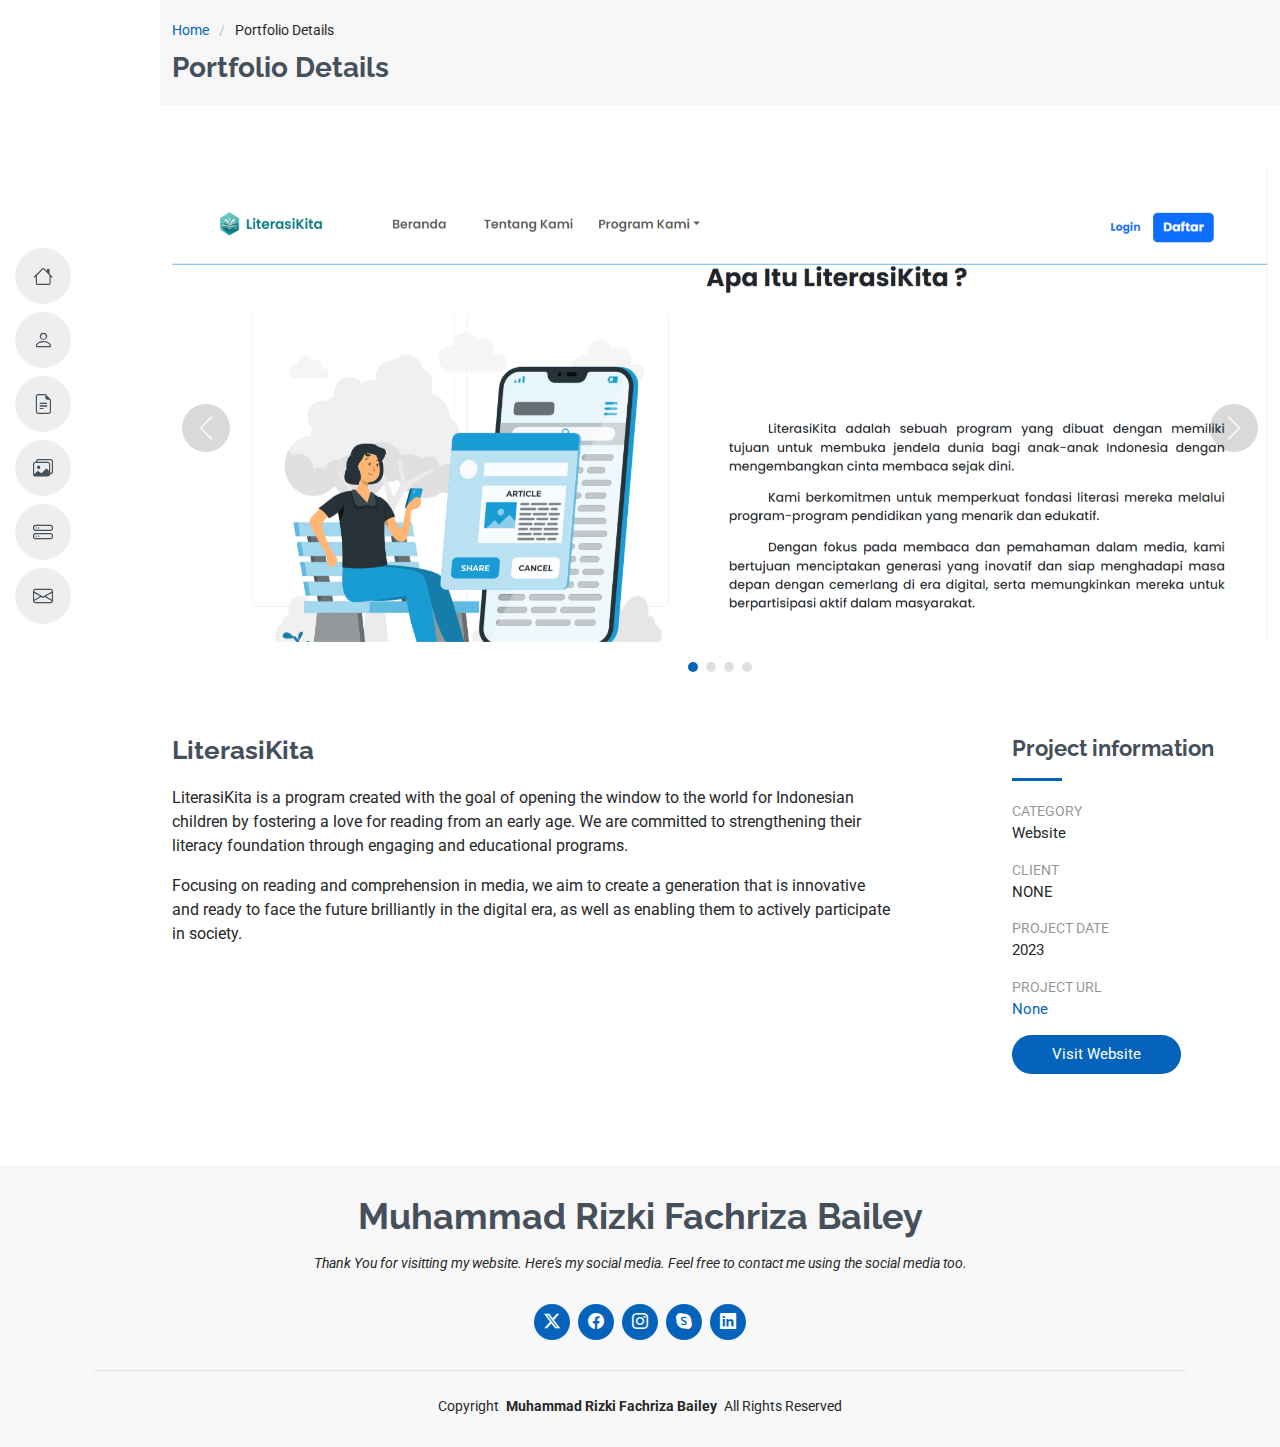
<file: LiterasiKita-details.html>
<!DOCTYPE html>
<html lang="en">

<head>
  <meta charset="utf-8">
  <meta content="width=device-width, initial-scale=1.0" name="viewport">
  <title>Portfolio Details - MyResume</title>
  <meta content="" name="description">
  <meta content="" name="keywords">

  <!-- Fonts -->
  <link href="https://fonts.googleapis.com" rel="preconnect">
  <link href="https://fonts.gstatic.com" rel="preconnect" crossorigin>
  <link href="https://fonts.googleapis.com/css2?family=Roboto:ital,wght@0,100;0,300;0,400;0,500;0,700;0,900;1,100;1,300;1,400;1,500;1,700;1,900&family=Poppins:ital,wght@0,100;0,200;0,300;0,400;0,500;0,600;0,700;0,800;0,900;1,100;1,200;1,300;1,400;1,500;1,600;1,700;1,800;1,900&family=Raleway:ital,wght@0,100;0,200;0,300;0,400;0,500;0,600;0,700;0,800;0,900;1,100;1,200;1,300;1,400;1,500;1,600;1,700;1,800;1,900&display=swap" rel="stylesheet">

  <!-- Vendor CSS Files -->
  <link href="assets/vendor/bootstrap/css/bootstrap.min.css" rel="stylesheet">
  <link href="assets/vendor/bootstrap-icons/bootstrap-icons.css" rel="stylesheet">
  <link href="assets/vendor/aos/aos.css" rel="stylesheet">
  <link href="assets/vendor/glightbox/css/glightbox.min.css" rel="stylesheet">
  <link href="assets/vendor/swiper/swiper-bundle.min.css" rel="stylesheet">

  <!-- Main CSS File -->
  <link href="assets/css/main.css" rel="stylesheet">

</head>

<body class="portfolio-details-page">

  <header id="header" class="header d-flex flex-column justify-content-center">

    <i class="header-toggle d-xl-none bi bi-list"></i>

    <nav id="navmenu" class="navmenu">
      <ul>
        <li><a href="#hero"><i class="bi bi-house navicon"></i><span>Home</span></a></li>
        <li><a href="#about"><i class="bi bi-person navicon"></i><span>About</span></a></li>
        <li><a href="#resume"><i class="bi bi-file-earmark-text navicon"></i><span>Resume</span></a></li>
        <li><a href="#portfolio"><i class="bi bi-images navicon"></i><span>Portfolio</span></a></li>
        <li><a href="#services"><i class="bi bi-hdd-stack navicon"></i><span>Services</span></a></li>
        <li><a href="#contact"><i class="bi bi-envelope navicon"></i><span>Contact</span></a></li>
      </ul>
    </nav>

  </header>

  <main class="main">

    <!-- Page Title -->
    <div class="page-title" data-aos="fade">
      <div class="container">
        <nav class="breadcrumbs">
          <ol>
            <li><a href="index.html">Home</a></li>
            <li class="current">Portfolio Details</li>
          </ol>
        </nav>
        <h1>Portfolio Details</h1>
      </div>
    </div><!-- End Page Title -->

    <!-- Portfolio Details Section -->
    <section id="portfolio-details" class="portfolio-details section">

      <div class="container" data-aos="fade-up">

        <div class="portfolio-details-slider swiper init-swiper">
          <script type="application/json" class="swiper-config">
            {
              "loop": true,
              "speed": 600,
              "autoplay": {
                "delay": 5000
              },
              "slidesPerView": "auto",
              "navigation": {
                "nextEl": ".swiper-button-next",
                "prevEl": ".swiper-button-prev"
              },
              "pagination": {
                "el": ".swiper-pagination",
                "type": "bullets",
                "clickable": true
              }
            }
          </script>
          <div class="swiper-wrapper align-items-center">

            <div class="swiper-slide">
              <img src="assets/img/portfolio/LiterasiKita_1.png" alt="Prediksi Kelulusan">
            </div>

            <div class="swiper-slide">
              <img src="assets/img/portfolio/LiterasiKita_2.png" alt="Model Machine Learning">
            </div>

            <div class="swiper-slide">
              <img src="assets/img/portfolio/LiterasiKita_3.png" alt="Data Training">
            </div>

            <div class="swiper-slide">
              <img src="assets/img/portfolio/LiterasiKita_4.png" alt="Data Dummy">
            </div>

          </div>
          <div class="swiper-button-prev"></div>
          <div class="swiper-button-next"></div>
          <div class="swiper-pagination"></div>
        </div>

        <div class="row justify-content-between gy-4 mt-4">

          <div class="col-lg-8" data-aos="fade-up">
            <div class="portfolio-description">
              <h2>LiterasiKita</h2>
              <p>
                LiterasiKita is a program created with the goal of opening the window to the world for Indonesian children by fostering a love for reading from an early age. We are committed to strengthening their literacy foundation through engaging and educational programs.
              </p>
              <p>
                Focusing on reading and comprehension in media, we aim to create a generation that is innovative and ready to face the future brilliantly in the digital era, as well as enabling them to actively participate in society.
              </p>
            </div>
          </div>

          <div class="col-lg-3" data-aos="fade-up" data-aos-delay="100">
            <div class="portfolio-info">
              <h3>Project information</h3>
              <ul>
                <li><strong>Category</strong> Website</li>
                <li><strong>Client</strong> NONE</li>
                <li><strong>Project date</strong>2023</li>
                <li><strong>Project URL</strong> <a href="#">None</a></li>
                <li><a href="#" class="btn-visit align-self-start">Visit Website</a></li>
              </ul>
            </div>
          </div>

        </div>

      </div>

    </section><!-- /Portfolio Details Section -->

  </main>

  <footer id="footer" class="footer position-relative">
    <div class="container">
      <h3 class="sitename">Muhammad Rizki Fachriza Bailey</h3>
      <p>Thank You for visitting my website. Here's my social media. Feel free to contact me using the social media too.</p>
      <div class="social-links d-flex justify-content-center">
        <a href=""><i class="bi bi-twitter-x"></i></a>
        <a href=""><i class="bi bi-facebook"></i></a>
        <a href="https://www.instagram.com/p/Cr8c-R5vl69/?utm_source=ig_web_copy_link&igsh=MzRlODBiNWFlZA=="><i class="bi bi-instagram"></i></a>
        <a href=""><i class="bi bi-skype"></i></a>
        <a href="https://www.linkedin.com/in/muhammad-rizki-fachriza-bailey/"><i class="bi bi-linkedin"></i></a>
      </div>
      <div class="container">
        <div class="copyright">
          <span>Copyright</span> <strong class="px-1 sitename">Muhammad Rizki Fachriza Bailey</strong> <span>All Rights Reserved</span>
        </div>
      </div>
    </div>
  </footer>

  <!-- Scroll Top -->
  <a href="#" id="scroll-top" class="scroll-top d-flex align-items-center justify-content-center"><i class="bi bi-arrow-up-short"></i></a>

  <!-- Preloader -->
  <div id="preloader"></div>

  <!-- Vendor JS Files -->
  <script src="assets/vendor/bootstrap/js/bootstrap.bundle.min.js"></script>
  <script src="assets/vendor/php-email-form/validate.js"></script>
  <script src="assets/vendor/aos/aos.js"></script>
  <script src="assets/vendor/typed.js/typed.umd.js"></script>
  <script src="assets/vendor/purecounter/purecounter_vanilla.js"></script>
  <script src="assets/vendor/waypoints/noframework.waypoints.js"></script>
  <script src="assets/vendor/glightbox/js/glightbox.min.js"></script>
  <script src="assets/vendor/imagesloaded/imagesloaded.pkgd.min.js"></script>
  <script src="assets/vendor/isotope-layout/isotope.pkgd.min.js"></script>
  <script src="assets/vendor/swiper/swiper-bundle.min.js"></script>

  <!-- Main JS File -->
  <script src="assets/js/main.js"></script>

</body>

</html>
</file>
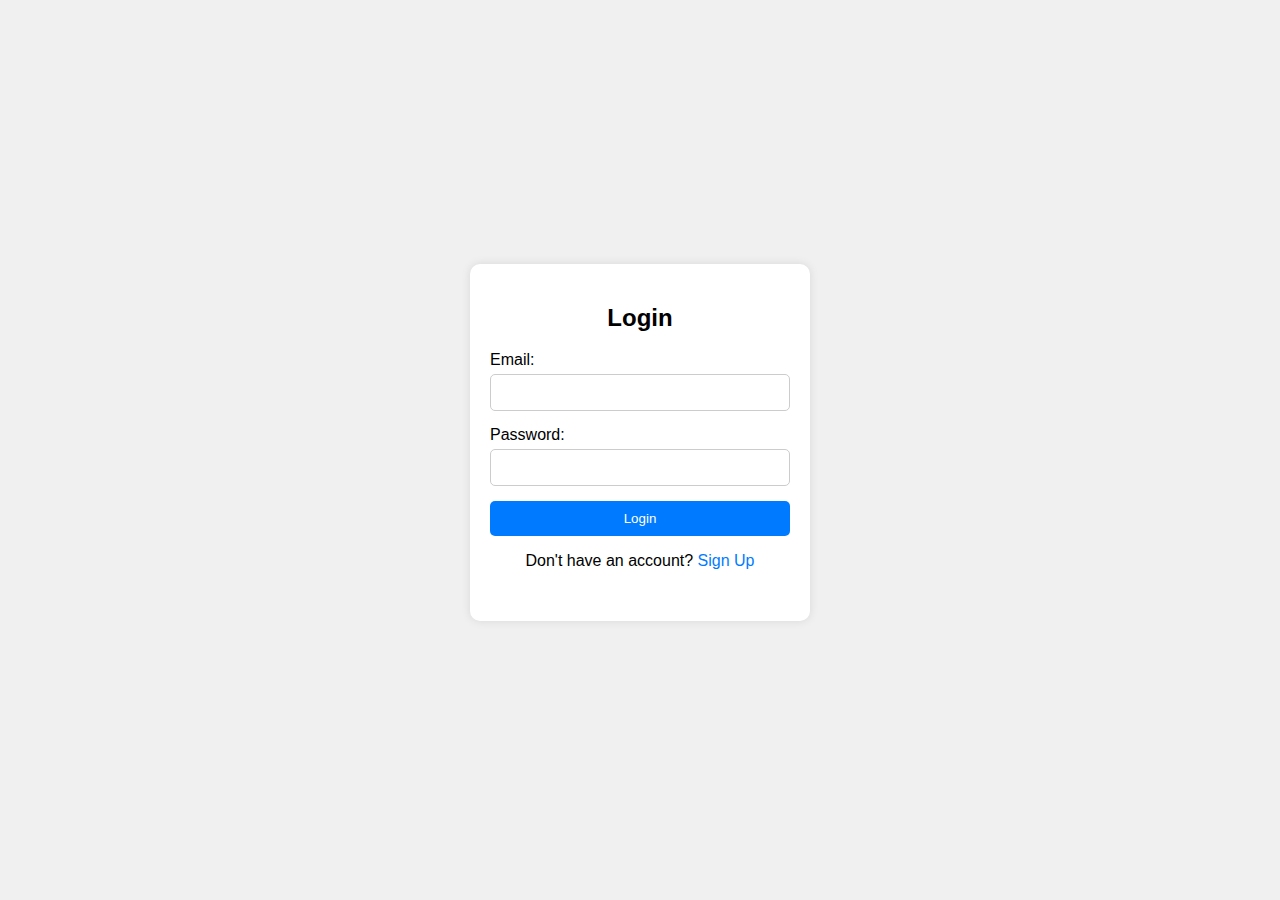
<file: login.html>
<!DOCTYPE html>
<html lang="en">
<head>
    <meta charset="UTF-8">
    <meta name="viewport" content="width=device-width, initial-scale=1.0">
    <title>Login</title>
    <link rel="stylesheet" href="assets/css/admin.css">
</head>
<body>
    <div class="container">
        <div class="form-container">
            <form id="login-form">
                <h2>Login</h2>
                <div>
                    <label for="login-email">Email:</label>
                    <input type="email" id="login-email" required>
                </div>
                <div>
                    <label for="login-password">Password:</label>
                    <input type="password" id="login-password" required>
                </div>
                <button type="submit">Login</button>
                <p id="login-error-message" class="error-message"></p>
                <p>Don't have an account? <a href="signup.html">Sign Up</a></p>
            </form>
        </div>
    </div>

    
</body>
</html>
</file>
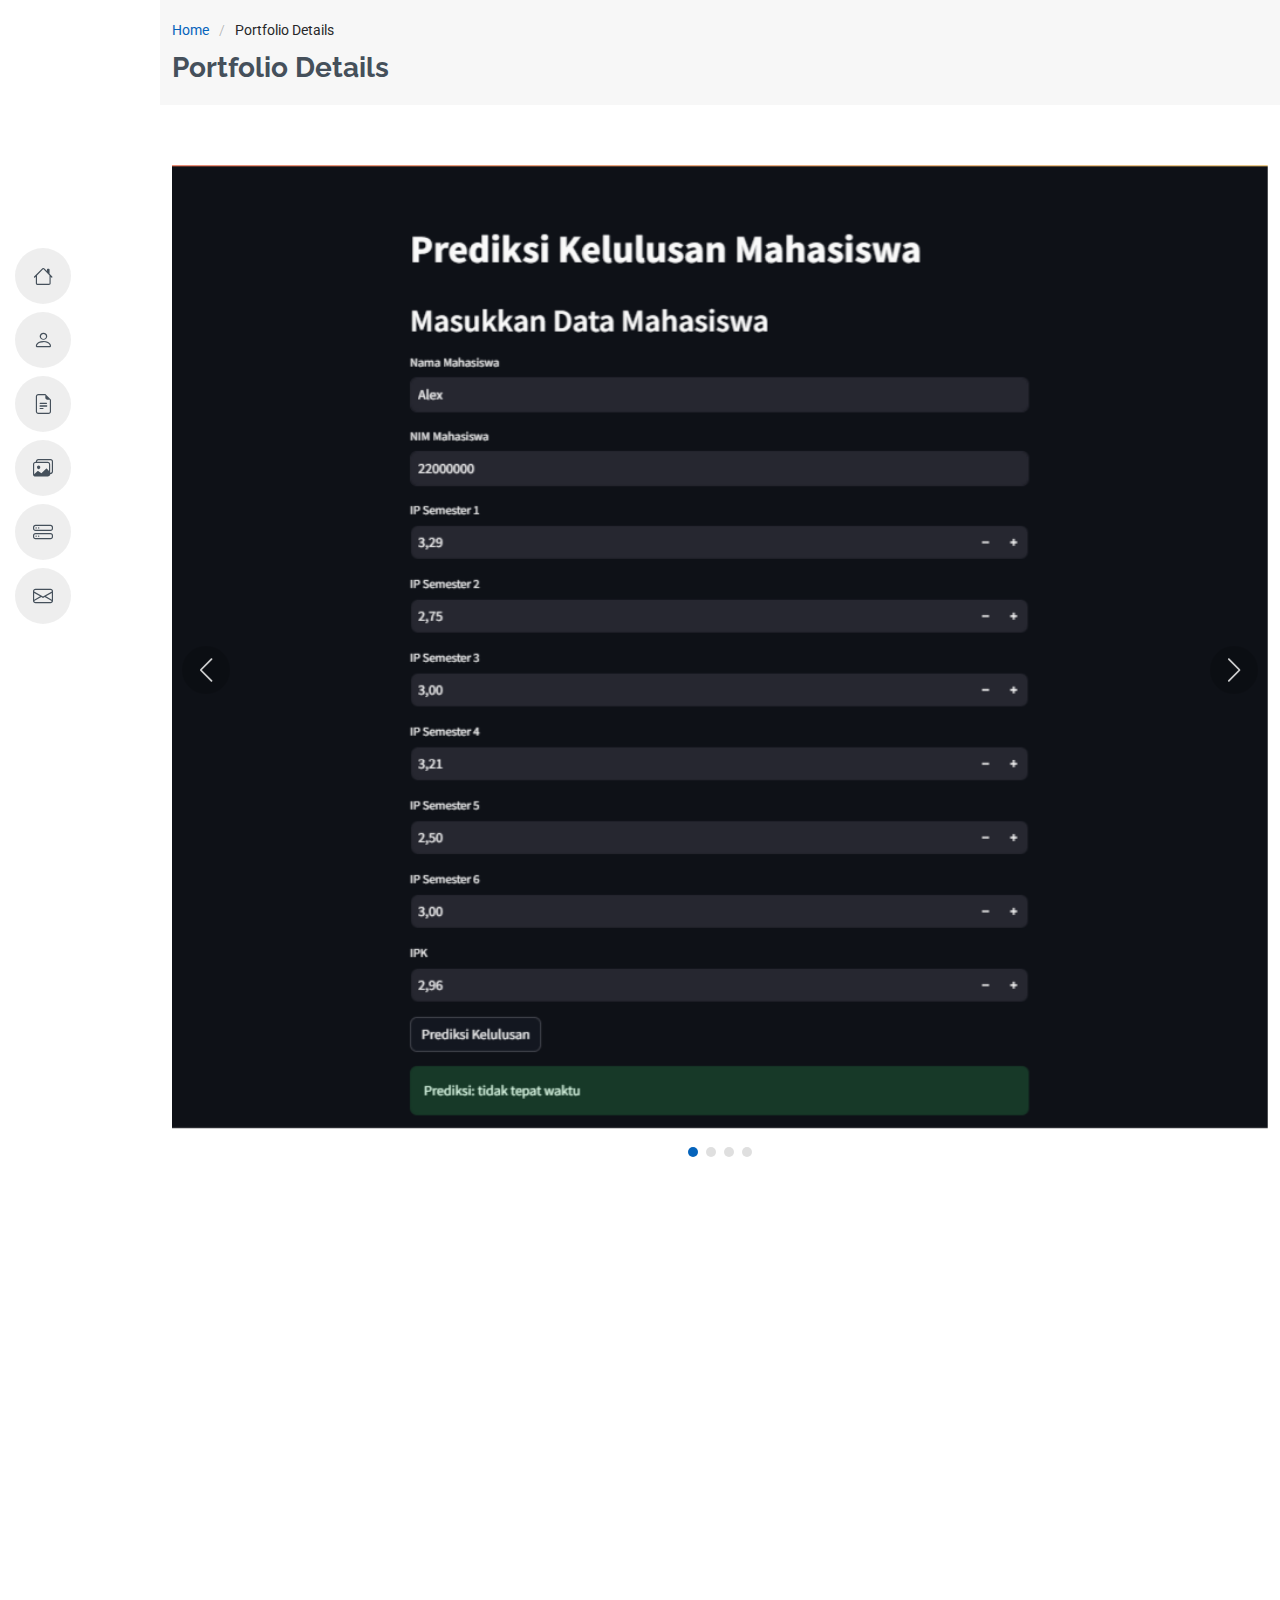
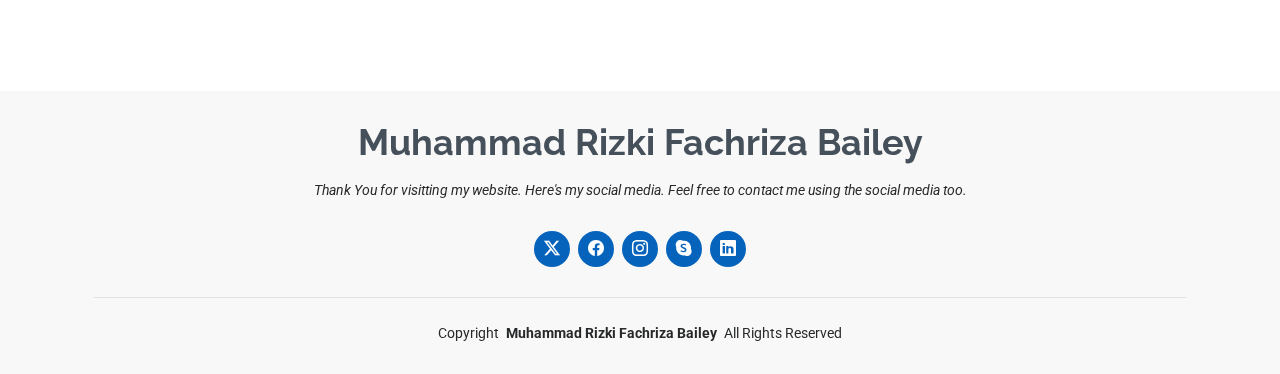
<file: machine-learning-details.html>
<!DOCTYPE html>
<html lang="en">

<head>
  <meta charset="utf-8">
  <meta content="width=device-width, initial-scale=1.0" name="viewport">
  <title>Portfolio Details - MyResume</title>
  <meta content="" name="description">
  <meta content="" name="keywords">

  <!-- Fonts -->
  <link href="https://fonts.googleapis.com" rel="preconnect">
  <link href="https://fonts.gstatic.com" rel="preconnect" crossorigin>
  <link href="https://fonts.googleapis.com/css2?family=Roboto:ital,wght@0,100;0,300;0,400;0,500;0,700;0,900;1,100;1,300;1,400;1,500;1,700;1,900&family=Poppins:ital,wght@0,100;0,200;0,300;0,400;0,500;0,600;0,700;0,800;0,900;1,100;1,200;1,300;1,400;1,500;1,600;1,700;1,800;1,900&family=Raleway:ital,wght@0,100;0,200;0,300;0,400;0,500;0,600;0,700;0,800;0,900;1,100;1,200;1,300;1,400;1,500;1,600;1,700;1,800;1,900&display=swap" rel="stylesheet">

  <!-- Vendor CSS Files -->
  <link href="assets/vendor/bootstrap/css/bootstrap.min.css" rel="stylesheet">
  <link href="assets/vendor/bootstrap-icons/bootstrap-icons.css" rel="stylesheet">
  <link href="assets/vendor/aos/aos.css" rel="stylesheet">
  <link href="assets/vendor/glightbox/css/glightbox.min.css" rel="stylesheet">
  <link href="assets/vendor/swiper/swiper-bundle.min.css" rel="stylesheet">

  <!-- Main CSS File -->
  <link href="assets/css/main.css" rel="stylesheet">

</head>

<body class="portfolio-details-page">

  <header id="header" class="header d-flex flex-column justify-content-center">

    <i class="header-toggle d-xl-none bi bi-list"></i>

    <nav id="navmenu" class="navmenu">
      <ul>
        <li><a href="#hero"><i class="bi bi-house navicon"></i><span>Home</span></a></li>
        <li><a href="#about"><i class="bi bi-person navicon"></i><span>About</span></a></li>
        <li><a href="#resume"><i class="bi bi-file-earmark-text navicon"></i><span>Resume</span></a></li>
        <li><a href="#portfolio"><i class="bi bi-images navicon"></i><span>Portfolio</span></a></li>
        <li><a href="#services"><i class="bi bi-hdd-stack navicon"></i><span>Services</span></a></li>
        <li><a href="#contact"><i class="bi bi-envelope navicon"></i><span>Contact</span></a></li>
      </ul>
    </nav>

  </header>

  <main class="main">

    <!-- Page Title -->
    <div class="page-title" data-aos="fade">
      <div class="container">
        <nav class="breadcrumbs">
          <ol>
            <li><a href="index.html">Home</a></li>
            <li class="current">Portfolio Details</li>
          </ol>
        </nav>
        <h1>Portfolio Details</h1>
      </div>
    </div><!-- End Page Title -->

    <!-- Portfolio Details Section -->
    <section id="portfolio-details" class="portfolio-details section">

      <div class="container" data-aos="fade-up">

        <div class="portfolio-details-slider swiper init-swiper">
          <script type="application/json" class="swiper-config">
            {
              "loop": true,
              "speed": 600,
              "autoplay": {
                "delay": 5000
              },
              "slidesPerView": "auto",
              "navigation": {
                "nextEl": ".swiper-button-next",
                "prevEl": ".swiper-button-prev"
              },
              "pagination": {
                "el": ".swiper-pagination",
                "type": "bullets",
                "clickable": true
              }
            }
          </script>
          <div class="swiper-wrapper align-items-center">

            <div class="swiper-slide">
              <img src="assets/img/portfolio/App ML.png" alt="Prediksi Kelulusan">
            </div>

            <div class="swiper-slide">
              <img src="assets/img/portfolio/Model ML.png" alt="Model Machine Learning">
            </div>

            <div class="swiper-slide">
              <img src="assets/img/portfolio/Data Train ML.png" alt="Data Training">
            </div>

            <div class="swiper-slide">
              <img src="assets/img/portfolio/Data Dummy ML.png" alt="Data Dummy">
            </div>

          </div>
          <div class="swiper-button-prev"></div>
          <div class="swiper-button-next"></div>
          <div class="swiper-pagination"></div>
        </div>

        <div class="row justify-content-between gy-4 mt-4">

          <div class="col-lg-8" data-aos="fade-up">
            <div class="portfolio-description">
              <h2>Sistem Prediksi Kelulusan Mahasiswa</h2>
              <p>
                The Student Graduation Prediction System is built to determine whether a student will graduate on time or late. This system is developed using the Python programming language, and the machine learning model is created using Google Colaboratory. The system uses 200 dummy data, with 70% of the data used for training and 30% for testing. The features used to evaluate whether a student graduates on time or not include the GPA scores from semesters 1 to 6 and the cumulative GPA (IPK).
              </p>
              <p>
                Machine learning is a branch of artificial intelligence (AI) that enables systems to learn and improve their performance automatically through experience without being explicitly programmed. In other words, machine learning focuses on developing algorithms and techniques that allow computers to learn from and make predictions or decisions based on data.
              </p>
              <p>
                Machine learning has a wide range of applications, including speech recognition, image recognition, stock market prediction, fraud detection, medical diagnosis, and many more. The main advantage of machine learning is its ability to handle very large and complex data sets and make accurate and fast predictions.
              </p>
            </div>
          </div>

          <div class="col-lg-3" data-aos="fade-up" data-aos-delay="100">
            <div class="portfolio-info">
              <h3>Project information</h3>
              <ul>
                <li><strong>Category</strong> Machine Learning</li>
                <li><strong>Client</strong> NONE</li>
                <li><strong>Project date</strong>22 June, 2024</li>
                <li><strong>Project URL</strong> <a href="#">None</a></li>
                <li><a href="#" class="btn-visit align-self-start">Visit Website</a></li>
              </ul>
            </div>
          </div>

        </div>

      </div>

    </section><!-- /Portfolio Details Section -->

  </main>

  <footer id="footer" class="footer position-relative">
    <div class="container">
      <h3 class="sitename">Muhammad Rizki Fachriza Bailey</h3>
      <p>Thank You for visitting my website. Here's my social media. Feel free to contact me using the social media too.</p>
      <div class="social-links d-flex justify-content-center">
        <a href=""><i class="bi bi-twitter-x"></i></a>
        <a href=""><i class="bi bi-facebook"></i></a>
        <a href="https://www.instagram.com/p/Cr8c-R5vl69/?utm_source=ig_web_copy_link&igsh=MzRlODBiNWFlZA=="><i class="bi bi-instagram"></i></a>
        <a href=""><i class="bi bi-skype"></i></a>
        <a href="https://www.linkedin.com/in/muhammad-rizki-fachriza-bailey/"><i class="bi bi-linkedin"></i></a>
      </div>
      <div class="container">
        <div class="copyright">
          <span>Copyright</span> <strong class="px-1 sitename">Muhammad Rizki Fachriza Bailey</strong> <span>All Rights Reserved</span>
        </div>
      </div>
    </div>
  </footer>

  <!-- Scroll Top -->
  <a href="#" id="scroll-top" class="scroll-top d-flex align-items-center justify-content-center"><i class="bi bi-arrow-up-short"></i></a>

  <!-- Preloader -->
  <div id="preloader"></div>

  <!-- Vendor JS Files -->
  <script src="assets/vendor/bootstrap/js/bootstrap.bundle.min.js"></script>
  <script src="assets/vendor/php-email-form/validate.js"></script>
  <script src="assets/vendor/aos/aos.js"></script>
  <script src="assets/vendor/typed.js/typed.umd.js"></script>
  <script src="assets/vendor/purecounter/purecounter_vanilla.js"></script>
  <script src="assets/vendor/waypoints/noframework.waypoints.js"></script>
  <script src="assets/vendor/glightbox/js/glightbox.min.js"></script>
  <script src="assets/vendor/imagesloaded/imagesloaded.pkgd.min.js"></script>
  <script src="assets/vendor/isotope-layout/isotope.pkgd.min.js"></script>
  <script src="assets/vendor/swiper/swiper-bundle.min.js"></script>

  <!-- Main JS File -->
  <script src="assets/js/main.js"></script>

</body>

</html>
</file>
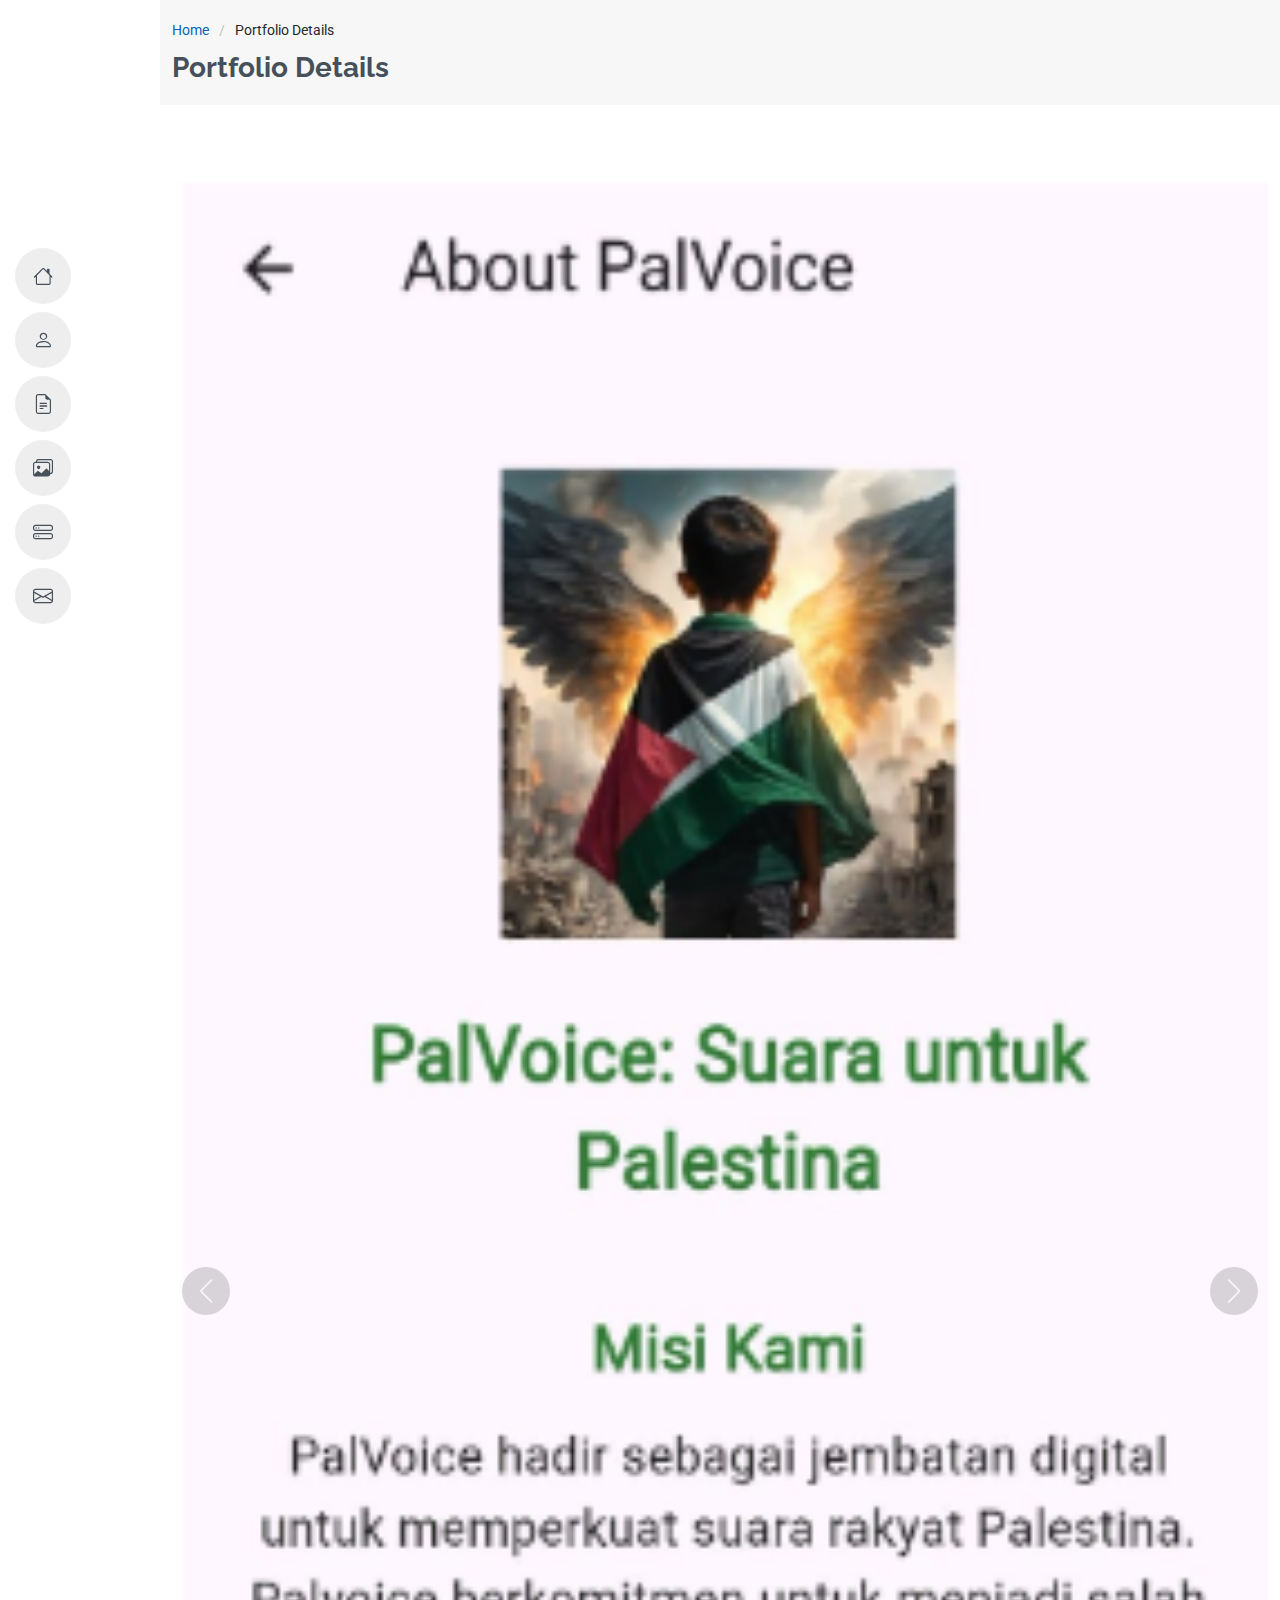
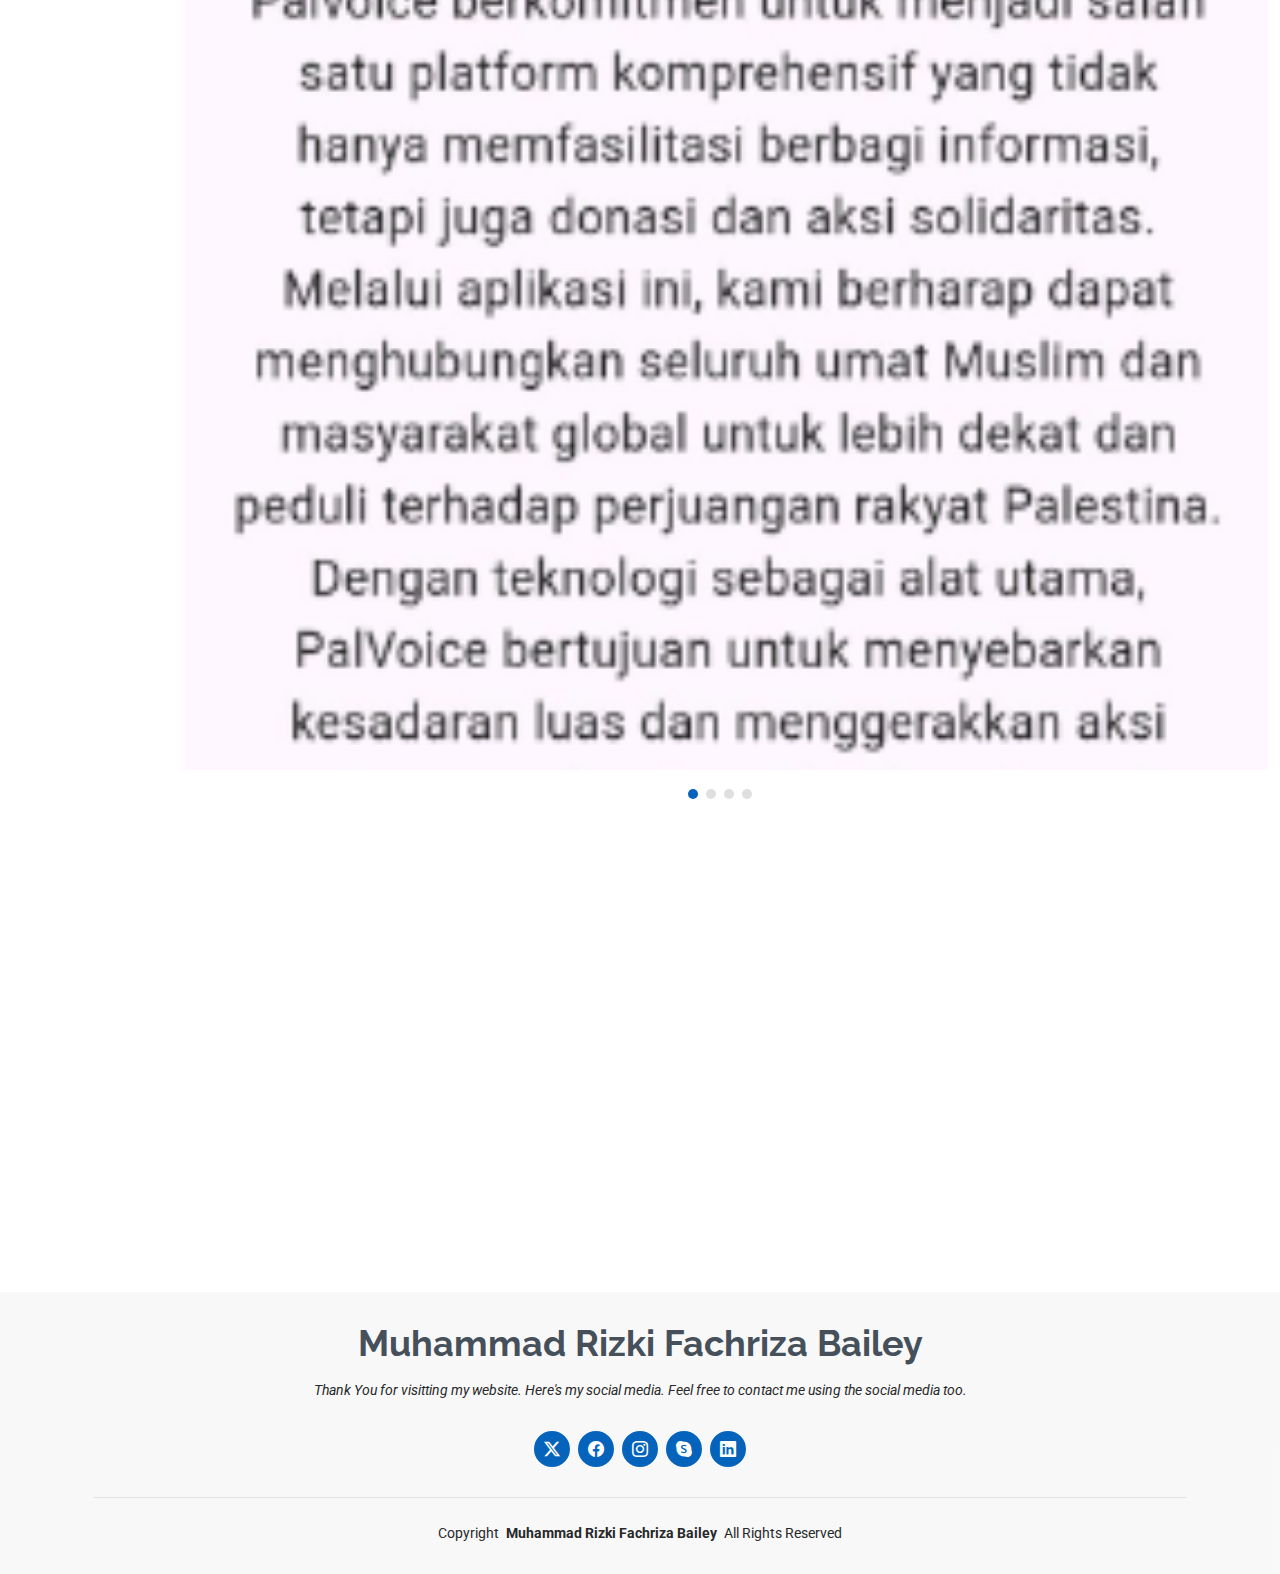
<file: PalVoice-details.html>
<!DOCTYPE html>
<html lang="en">

<head>
  <meta charset="utf-8">
  <meta content="width=device-width, initial-scale=1.0" name="viewport">
  <title>Portfolio Details - MyResume</title>
  <meta content="" name="description">
  <meta content="" name="keywords">

  <!-- Fonts -->
  <link href="https://fonts.googleapis.com" rel="preconnect">
  <link href="https://fonts.gstatic.com" rel="preconnect" crossorigin>
  <link href="https://fonts.googleapis.com/css2?family=Roboto:ital,wght@0,100;0,300;0,400;0,500;0,700;0,900;1,100;1,300;1,400;1,500;1,700;1,900&family=Poppins:ital,wght@0,100;0,200;0,300;0,400;0,500;0,600;0,700;0,800;0,900;1,100;1,200;1,300;1,400;1,500;1,600;1,700;1,800;1,900&family=Raleway:ital,wght@0,100;0,200;0,300;0,400;0,500;0,600;0,700;0,800;0,900;1,100;1,200;1,300;1,400;1,500;1,600;1,700;1,800;1,900&display=swap" rel="stylesheet">

  <!-- Vendor CSS Files -->
  <link href="assets/vendor/bootstrap/css/bootstrap.min.css" rel="stylesheet">
  <link href="assets/vendor/bootstrap-icons/bootstrap-icons.css" rel="stylesheet">
  <link href="assets/vendor/aos/aos.css" rel="stylesheet">
  <link href="assets/vendor/glightbox/css/glightbox.min.css" rel="stylesheet">
  <link href="assets/vendor/swiper/swiper-bundle.min.css" rel="stylesheet">

  <!-- Main CSS File -->
  <link href="assets/css/main.css" rel="stylesheet">

</head>

<body class="portfolio-details-page">

  <header id="header" class="header d-flex flex-column justify-content-center">

    <i class="header-toggle d-xl-none bi bi-list"></i>

    <nav id="navmenu" class="navmenu">
      <ul>
        <li><a href="#hero"><i class="bi bi-house navicon"></i><span>Home</span></a></li>
        <li><a href="#about"><i class="bi bi-person navicon"></i><span>About</span></a></li>
        <li><a href="#resume"><i class="bi bi-file-earmark-text navicon"></i><span>Resume</span></a></li>
        <li><a href="#portfolio"><i class="bi bi-images navicon"></i><span>Portfolio</span></a></li>
        <li><a href="#services"><i class="bi bi-hdd-stack navicon"></i><span>Services</span></a></li>
        <li><a href="#contact"><i class="bi bi-envelope navicon"></i><span>Contact</span></a></li>
      </ul>
    </nav>

  </header>

  <main class="main">

    <!-- Page Title -->
    <div class="page-title" data-aos="fade">
      <div class="container">
        <nav class="breadcrumbs">
          <ol>
            <li><a href="index.html">Home</a></li>
            <li class="current">Portfolio Details</li>
          </ol>
        </nav>
        <h1>Portfolio Details</h1>
      </div>
    </div><!-- End Page Title -->

    <!-- Portfolio Details Section -->
    <section id="portfolio-details" class="portfolio-details section">

      <div class="container" data-aos="fade-up">

        <div class="portfolio-details-slider swiper init-swiper">
          <script type="application/json" class="swiper-config">
            {
              "loop": true,
              "speed": 600,
              "autoplay": {
                "delay": 5000
              },
              "slidesPerView": "auto",
              "navigation": {
                "nextEl": ".swiper-button-next",
                "prevEl": ".swiper-button-prev"
              },
              "pagination": {
                "el": ".swiper-pagination",
                "type": "bullets",
                "clickable": true
              }
            }
          </script>
          <div class="swiper-wrapper align-items-center">

            <div class="swiper-slide">
              <img src="assets/img/portfolio/PalVoice_1.png" alt="Prediksi Kelulusan" >
            </div>

            <div class="swiper-slide">
              <img src="assets/img/portfolio/PalVoice_2.png" alt="Model Machine Learning">
            </div>

            <div class="swiper-slide">
              <img src="assets/img/portfolio/PalVoice_3.png" alt="Data Training">
            </div>

            <div class="swiper-slide">
              <img src="assets/img/portfolio/PalVoice_4.png" alt="Data Dummy">
            </div>

          </div>
          <div class="swiper-button-prev"></div>
          <div class="swiper-button-next"></div>
          <div class="swiper-pagination"></div>
        </div>

        <div class="row justify-content-between gy-4 mt-4">

          <div class="col-lg-8" data-aos="fade-up">
            <div class="portfolio-description">
              <h2>PalVoice</h2>
              <p>
                PalVoice is developed by a highly dedicated professional team committed to supporting the struggle of the Palestinian people. We are composed of technology students and humanitarian activists who believe that technology can be a powerful tool for creating change.
              </p>
              <p>
                With diverse backgrounds, we combine our expertise to build this platform with the aim of facilitating communication, fundraising, and disseminating accurate and in-depth information. We are determined to continue innovating and expanding the reach of PalVoice to support a larger and sustainable struggle for the Palestinian people.
              </p>
            </div>
          </div>

          <div class="col-lg-3" data-aos="fade-up" data-aos-delay="100">
            <div class="portfolio-info">
              <h3>Project information</h3>
              <ul>
                <li><strong>Category</strong>Mobile Application</li>
                <li><strong>Client</strong> NONE</li>
                <li><strong>Project date</strong>2024</li>
                <li><strong>Project URL</strong> <a href="#">None</a></li>
                <li><a href="#" class="btn-visit align-self-start">Visit Website</a></li>
              </ul>
            </div>
          </div>

        </div>

      </div>

    </section><!-- /Portfolio Details Section -->

  </main>

  <footer id="footer" class="footer position-relative">
    <div class="container">
      <h3 class="sitename">Muhammad Rizki Fachriza Bailey</h3>
      <p>Thank You for visitting my website. Here's my social media. Feel free to contact me using the social media too.</p>
      <div class="social-links d-flex justify-content-center">
        <a href=""><i class="bi bi-twitter-x"></i></a>
        <a href=""><i class="bi bi-facebook"></i></a>
        <a href="https://www.instagram.com/p/Cr8c-R5vl69/?utm_source=ig_web_copy_link&igsh=MzRlODBiNWFlZA=="><i class="bi bi-instagram"></i></a>
        <a href=""><i class="bi bi-skype"></i></a>
        <a href="https://www.linkedin.com/in/muhammad-rizki-fachriza-bailey/"><i class="bi bi-linkedin"></i></a>
      </div>
      <div class="container">
        <div class="copyright">
          <span>Copyright</span> <strong class="px-1 sitename">Muhammad Rizki Fachriza Bailey</strong> <span>All Rights Reserved</span>
        </div>
      </div>
    </div>
  </footer>

  <!-- Scroll Top -->
  <a href="#" id="scroll-top" class="scroll-top d-flex align-items-center justify-content-center"><i class="bi bi-arrow-up-short"></i></a>

  <!-- Preloader -->
  <div id="preloader"></div>

  <!-- Vendor JS Files -->
  <script src="assets/vendor/bootstrap/js/bootstrap.bundle.min.js"></script>
  <script src="assets/vendor/php-email-form/validate.js"></script>
  <script src="assets/vendor/aos/aos.js"></script>
  <script src="assets/vendor/typed.js/typed.umd.js"></script>
  <script src="assets/vendor/purecounter/purecounter_vanilla.js"></script>
  <script src="assets/vendor/waypoints/noframework.waypoints.js"></script>
  <script src="assets/vendor/glightbox/js/glightbox.min.js"></script>
  <script src="assets/vendor/imagesloaded/imagesloaded.pkgd.min.js"></script>
  <script src="assets/vendor/isotope-layout/isotope.pkgd.min.js"></script>
  <script src="assets/vendor/swiper/swiper-bundle.min.js"></script>

  <!-- Main JS File -->
  <script src="assets/js/main.js"></script>

</body>

</html>
</file>
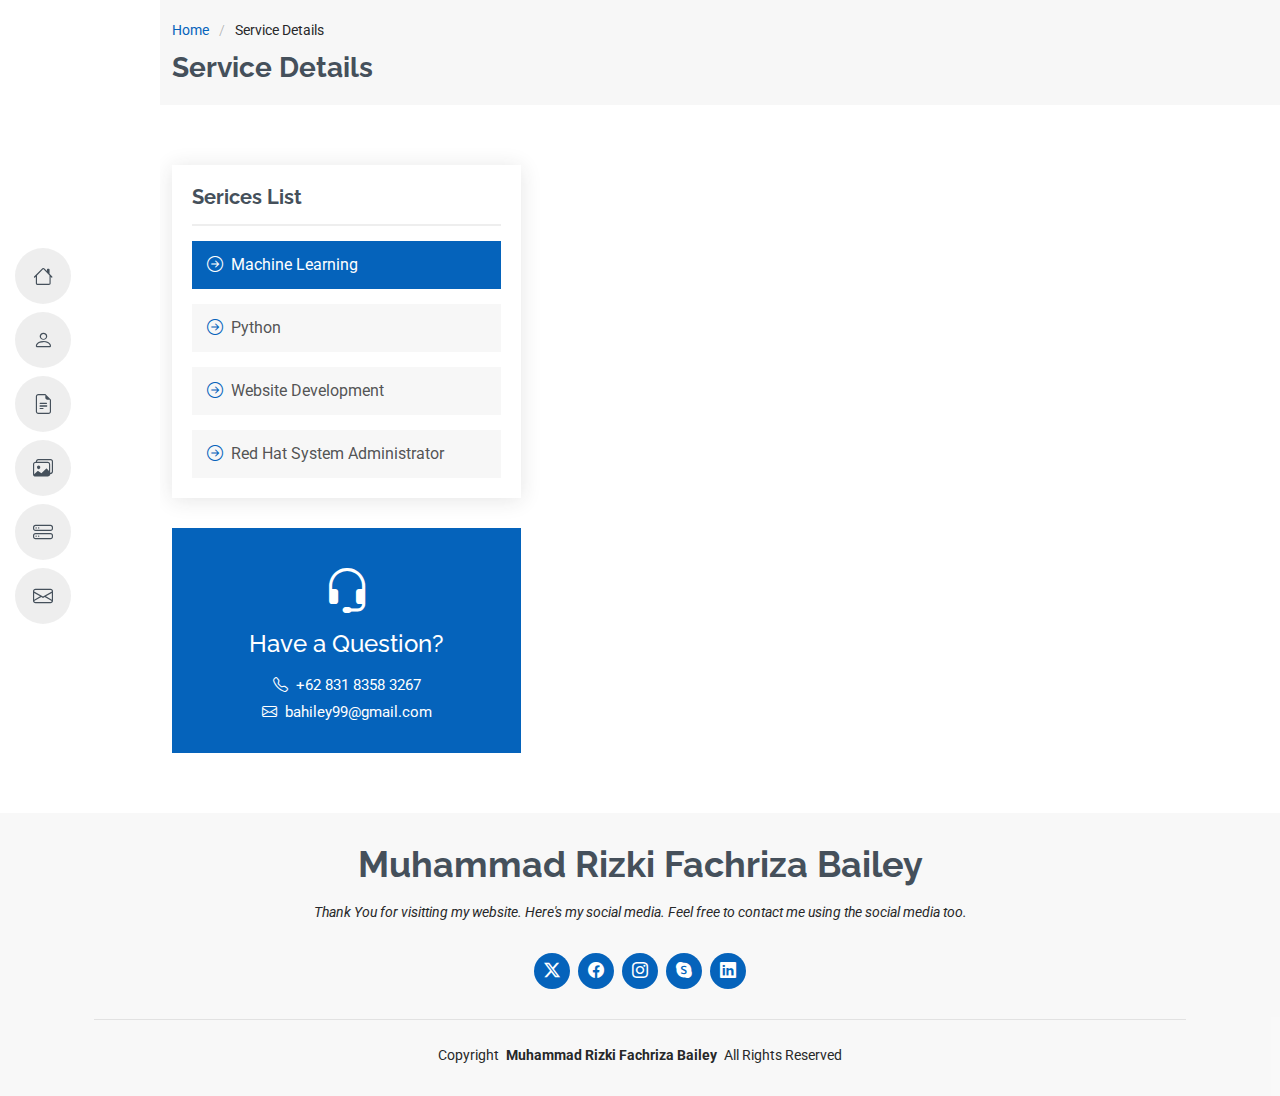
<file: service-details.html>
<!DOCTYPE html>
<html lang="en">

<head>
  <meta charset="utf-8">
  <meta content="width=device-width, initial-scale=1.0" name="viewport">
  <title>Service Details - MyResume</title>
  <meta content="" name="description">
  <meta content="" name="keywords">

  <!-- Fonts -->
  <link href="https://fonts.googleapis.com" rel="preconnect">
  <link href="https://fonts.gstatic.com" rel="preconnect" crossorigin>
  <link href="https://fonts.googleapis.com/css2?family=Roboto:ital,wght@0,100;0,300;0,400;0,500;0,700;0,900;1,100;1,300;1,400;1,500;1,700;1,900&family=Poppins:ital,wght@0,100;0,200;0,300;0,400;0,500;0,600;0,700;0,800;0,900;1,100;1,200;1,300;1,400;1,500;1,600;1,700;1,800;1,900&family=Raleway:ital,wght@0,100;0,200;0,300;0,400;0,500;0,600;0,700;0,800;0,900;1,100;1,200;1,300;1,400;1,500;1,600;1,700;1,800;1,900&display=swap" rel="stylesheet">

  <!-- Vendor CSS Files -->
  <link href="assets/vendor/bootstrap/css/bootstrap.min.css" rel="stylesheet">
  <link href="assets/vendor/bootstrap-icons/bootstrap-icons.css" rel="stylesheet">
  <link href="assets/vendor/aos/aos.css" rel="stylesheet">
  <link href="assets/vendor/glightbox/css/glightbox.min.css" rel="stylesheet">
  <link href="assets/vendor/swiper/swiper-bundle.min.css" rel="stylesheet">

  <!-- Main CSS File -->
  <link href="assets/css/main.css" rel="stylesheet">

  
</head>

<body class="service-details-page">

  <header id="header" class="header d-flex flex-column justify-content-center">

    <i class="header-toggle d-xl-none bi bi-list"></i>

    <nav id="navmenu" class="navmenu">
      <ul>
        <li><a href="#hero"><i class="bi bi-house navicon"></i><span>Home</span></a></li>
        <li><a href="#about"><i class="bi bi-person navicon"></i><span>About</span></a></li>
        <li><a href="#resume"><i class="bi bi-file-earmark-text navicon"></i><span>Resume</span></a></li>
        <li><a href="#portfolio"><i class="bi bi-images navicon"></i><span>Portfolio</span></a></li>
        <li><a href="#services"><i class="bi bi-hdd-stack navicon"></i><span>Services</span></a></li>
        <li><a href="#contact"><i class="bi bi-envelope navicon"></i><span>Contact</span></a></li>
      </ul>
    </nav>

  </header>

  <main class="main">

    <!-- Page Title -->
    <div class="page-title" data-aos="fade">
      <div class="container">
        <nav class="breadcrumbs">
          <ol>
            <li><a href="index.html">Home</a></li>
            <li class="current">Service Details</li>
          </ol>
        </nav>
        <h1>Service Details</h1>
      </div>
    </div><!-- End Page Title -->

    <!-- Service Details Section -->
    <section id="service-details" class="service-details section">

      <div class="container">

        <div class="row gy-5">

          <div class="col-lg-4" data-aos="fade-up" data-aos-delay="100">

            <div class="service-box">
              <h4>Serices List</h4>
              <div class="services-list">
                <a href="#" class="active"><i class="bi bi-arrow-right-circle"></i><span>Machine Learning</span></a>
                <a href="#"><i class="bi bi-arrow-right-circle"></i><span>Python</span></a>
                <a href="#"><i class="bi bi-arrow-right-circle"></i><span>Website Development</span></a>
                <a href="#"><i class="bi bi-arrow-right-circle"></i><span>Red Hat System Administrator</span></a>
              </div>
            </div><!-- End Services List -->

            <div class="help-box d-flex flex-column justify-content-center align-items-center">
              <i class="bi bi-headset help-icon"></i>
              <h4>Have a Question?</h4>
              <p class="d-flex align-items-center mt-2 mb-0"><i class="bi bi-telephone me-2"></i> <span>+62 831 8358 3267</span></p>
              <p class="d-flex align-items-center mt-1 mb-0"><i class="bi bi-envelope me-2"></i> <a href="mailto:contact@example.com">bahiley99@gmail.com</a></p>
            </div>

          </div>

        </div>

      </div>

    </section><!-- /Service Details Section -->

  </main>

  <footer id="footer" class="footer position-relative">
    <div class="container">
      <h3 class="sitename">Muhammad Rizki Fachriza Bailey</h3>
      <p>Thank You for visitting my website. Here's my social media. Feel free to contact me using the social media too.</p>
      <div class="social-links d-flex justify-content-center">
        <a href=""><i class="bi bi-twitter-x"></i></a>
        <a href=""><i class="bi bi-facebook"></i></a>
        <a href="https://www.instagram.com/p/Cr8c-R5vl69/?utm_source=ig_web_copy_link&igsh=MzRlODBiNWFlZA=="><i class="bi bi-instagram"></i></a>
        <a href=""><i class="bi bi-skype"></i></a>
        <a href="https://www.linkedin.com/in/muhammad-rizki-fachriza-bailey/"><i class="bi bi-linkedin"></i></a>
      </div>
      <div class="container">
        <div class="copyright">
          <span>Copyright</span> <strong class="px-1 sitename">Muhammad Rizki Fachriza Bailey</strong> <span>All Rights Reserved</span>
        </div>
      </div>
    </div>
  </footer>

  <!-- Scroll Top -->
  <a href="#" id="scroll-top" class="scroll-top d-flex align-items-center justify-content-center"><i class="bi bi-arrow-up-short"></i></a>

  <!-- Preloader -->
  <div id="preloader"></div>

  <!-- Vendor JS Files -->
  <script src="assets/vendor/bootstrap/js/bootstrap.bundle.min.js"></script>
  <script src="assets/vendor/php-email-form/validate.js"></script>
  <script src="assets/vendor/aos/aos.js"></script>
  <script src="assets/vendor/typed.js/typed.umd.js"></script>
  <script src="assets/vendor/purecounter/purecounter_vanilla.js"></script>
  <script src="assets/vendor/waypoints/noframework.waypoints.js"></script>
  <script src="assets/vendor/glightbox/js/glightbox.min.js"></script>
  <script src="assets/vendor/imagesloaded/imagesloaded.pkgd.min.js"></script>
  <script src="assets/vendor/isotope-layout/isotope.pkgd.min.js"></script>
  <script src="assets/vendor/swiper/swiper-bundle.min.js"></script>

  <!-- Main JS File -->
  <script src="assets/js/main.js"></script>

</body>

</html>
</file>
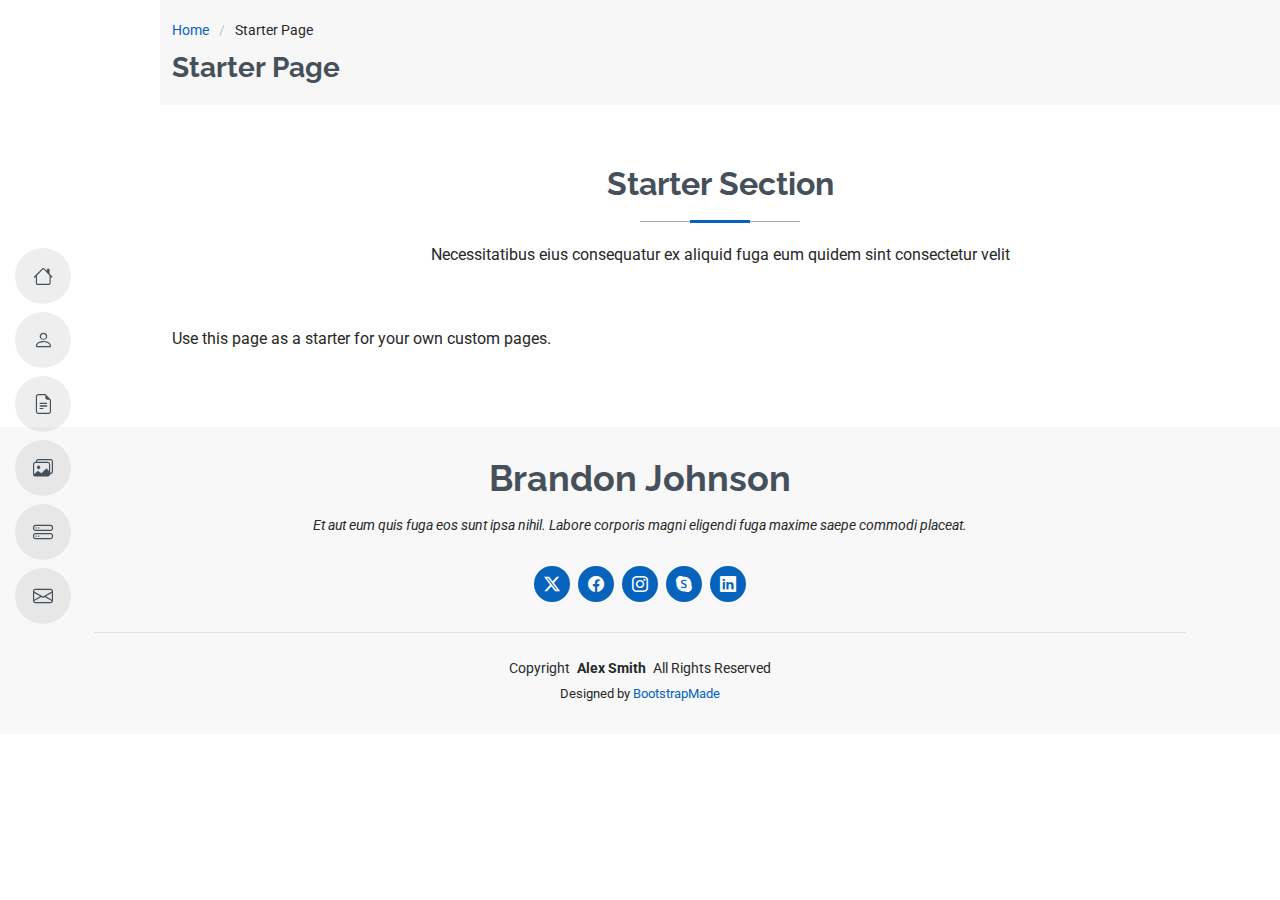
<file: starter-page.html>
<!DOCTYPE html>
<html lang="en">

<head>
  <meta charset="utf-8">
  <meta content="width=device-width, initial-scale=1.0" name="viewport">
  <title>Starter Page - MyResume Bootstrap Template</title>
  <meta content="" name="description">
  <meta content="" name="keywords">

  <!-- Favicons -->
  <link href="assets/img/favicon.png" rel="icon">
  <link href="assets/img/apple-touch-icon.png" rel="apple-touch-icon">

  <!-- Fonts -->
  <link href="https://fonts.googleapis.com" rel="preconnect">
  <link href="https://fonts.gstatic.com" rel="preconnect" crossorigin>
  <link href="https://fonts.googleapis.com/css2?family=Roboto:ital,wght@0,100;0,300;0,400;0,500;0,700;0,900;1,100;1,300;1,400;1,500;1,700;1,900&family=Poppins:ital,wght@0,100;0,200;0,300;0,400;0,500;0,600;0,700;0,800;0,900;1,100;1,200;1,300;1,400;1,500;1,600;1,700;1,800;1,900&family=Raleway:ital,wght@0,100;0,200;0,300;0,400;0,500;0,600;0,700;0,800;0,900;1,100;1,200;1,300;1,400;1,500;1,600;1,700;1,800;1,900&display=swap" rel="stylesheet">

  <!-- Vendor CSS Files -->
  <link href="assets/vendor/bootstrap/css/bootstrap.min.css" rel="stylesheet">
  <link href="assets/vendor/bootstrap-icons/bootstrap-icons.css" rel="stylesheet">
  <link href="assets/vendor/aos/aos.css" rel="stylesheet">
  <link href="assets/vendor/glightbox/css/glightbox.min.css" rel="stylesheet">
  <link href="assets/vendor/swiper/swiper-bundle.min.css" rel="stylesheet">

  <!-- Main CSS File -->
  <link href="assets/css/main.css" rel="stylesheet">

  <!-- =======================================================
  * Template Name: MyResume
  * Template URL: https://bootstrapmade.com/free-html-bootstrap-template-my-resume/
  * Updated: Jun 14 2024 with Bootstrap v5.3.3
  * Author: BootstrapMade.com
  * License: https://bootstrapmade.com/license/
  ======================================================== -->
</head>

<body class="starter-page-page">

  <header id="header" class="header d-flex flex-column justify-content-center">

    <i class="header-toggle d-xl-none bi bi-list"></i>

    <nav id="navmenu" class="navmenu">
      <ul>
        <li><a href="#hero"><i class="bi bi-house navicon"></i><span>Home</span></a></li>
        <li><a href="#about"><i class="bi bi-person navicon"></i><span>About</span></a></li>
        <li><a href="#resume"><i class="bi bi-file-earmark-text navicon"></i><span>Resume</span></a></li>
        <li><a href="#portfolio"><i class="bi bi-images navicon"></i><span>Portfolio</span></a></li>
        <li><a href="#services"><i class="bi bi-hdd-stack navicon"></i><span>Services</span></a></li>
        <li><a href="#contact"><i class="bi bi-envelope navicon"></i><span>Contact</span></a></li>
      </ul>
    </nav>

  </header>

  <main class="main">

    <!-- Page Title -->
    <div class="page-title" data-aos="fade">
      <div class="container">
        <nav class="breadcrumbs">
          <ol>
            <li><a href="index.html">Home</a></li>
            <li class="current">Starter Page</li>
          </ol>
        </nav>
        <h1>Starter Page</h1>
      </div>
    </div><!-- End Page Title -->

    <!-- Starter Section Section -->
    <section id="starter-section" class="starter-section section">

      <!-- Section Title -->
      <div class="container section-title" data-aos="fade-up">
        <h2>Starter Section</h2>
        <p>Necessitatibus eius consequatur ex aliquid fuga eum quidem sint consectetur velit</p>
      </div><!-- End Section Title -->

      <div class="container" data-aos="fade-up">
        <p>Use this page as a starter for your own custom pages.</p>
      </div>

    </section><!-- /Starter Section Section -->

  </main>

  <footer id="footer" class="footer position-relative">
    <div class="container">
      <h3 class="sitename">Brandon Johnson</h3>
      <p>Et aut eum quis fuga eos sunt ipsa nihil. Labore corporis magni eligendi fuga maxime saepe commodi placeat.</p>
      <div class="social-links d-flex justify-content-center">
        <a href=""><i class="bi bi-twitter-x"></i></a>
        <a href=""><i class="bi bi-facebook"></i></a>
        <a href=""><i class="bi bi-instagram"></i></a>
        <a href=""><i class="bi bi-skype"></i></a>
        <a href=""><i class="bi bi-linkedin"></i></a>
      </div>
      <div class="container">
        <div class="copyright">
          <span>Copyright</span> <strong class="px-1 sitename">Alex Smith</strong> <span>All Rights Reserved</span>
        </div>
        <div class="credits">
          <!-- All the links in the footer should remain intact. -->
          <!-- You can delete the links only if you've purchased the pro version. -->
          <!-- Licensing information: https://bootstrapmade.com/license/ -->
          <!-- Purchase the pro version with working PHP/AJAX contact form: [buy-url] -->
          Designed by <a href="https://bootstrapmade.com/">BootstrapMade</a>
        </div>
      </div>
    </div>
  </footer>

  <!-- Scroll Top -->
  <a href="#" id="scroll-top" class="scroll-top d-flex align-items-center justify-content-center"><i class="bi bi-arrow-up-short"></i></a>

  <!-- Preloader -->
  <div id="preloader"></div>

  <!-- Vendor JS Files -->
  <script src="assets/vendor/bootstrap/js/bootstrap.bundle.min.js"></script>
  <script src="assets/vendor/php-email-form/validate.js"></script>
  <script src="assets/vendor/aos/aos.js"></script>
  <script src="assets/vendor/typed.js/typed.umd.js"></script>
  <script src="assets/vendor/purecounter/purecounter_vanilla.js"></script>
  <script src="assets/vendor/waypoints/noframework.waypoints.js"></script>
  <script src="assets/vendor/glightbox/js/glightbox.min.js"></script>
  <script src="assets/vendor/imagesloaded/imagesloaded.pkgd.min.js"></script>
  <script src="assets/vendor/isotope-layout/isotope.pkgd.min.js"></script>
  <script src="assets/vendor/swiper/swiper-bundle.min.js"></script>

  <!-- Main JS File -->
  <script src="assets/js/main.js"></script>

</body>

</html>
</file>
<file: assets/css/admin.css>
body {
    font-family: Arial, sans-serif;
    background-color: #f0f0f0;
    display: flex;
    justify-content: center;
    align-items: center;
    height: 100vh;
    margin: 0;
}

.container {
    background-color: #fff;
    padding: 20px;
    border-radius: 10px;
    box-shadow: 0 0 10px rgba(0, 0, 0, 0.1);
}

.form-container {
    display: flex;
    justify-content: center;
}

form {
    width: 300px;
}

h2 {
    text-align: center;
}

div {
    margin-bottom: 15px;
}

label {
    display: block;
    margin-bottom: 5px;
}

input {
    width: 100%;
    padding: 10px;
    box-sizing: border-box;
    border: 1px solid #ccc;
    border-radius: 5px;
}

button {
    width: 100%;
    padding: 10px;
    background-color: #007BFF;
    color: white;
    border: none;
    border-radius: 5px;
    cursor: pointer;
}

button:hover {
    background-color: #0056b3;
}

.error-message {
    color: red;
    text-align: center;
}

p {
    text-align: center;
}

a {
    color: #007BFF;
    text-decoration: none;
}

a:hover {
    text-decoration: underline;
}
</file>
<file: assets/css/main.css>
/**
* Template Name: MyResume
* Template URL: https://bootstrapmade.com/free-html-bootstrap-template-my-resume/
* Updated: Jun 14 2024 with Bootstrap v5.3.3
* Author: BootstrapMade.com
* License: https://bootstrapmade.com/license/
*/

/*--------------------------------------------------------------
# Font & Color Variables
# Help: https://bootstrapmade.com/color-system/
--------------------------------------------------------------*/
/* Fonts */
:root {
  --default-font: "Roboto",  system-ui, -apple-system, "Segoe UI", Roboto, "Helvetica Neue", Arial, "Noto Sans", "Liberation Sans", sans-serif, "Apple Color Emoji", "Segoe UI Emoji", "Segoe UI Symbol", "Noto Color Emoji";
  --heading-font: "Raleway",  sans-serif;
  --nav-font: "Poppins",  sans-serif;
}

/* Global Colors - The following color variables are used throughout the website. Updating them here will change the color scheme of the entire website */
:root { 
  --background-color: #ffffff; /* Background color for the entire website, including individual sections */
  --default-color: #272829; /* Default color used for the majority of the text content across the entire website */
  --heading-color: #45505b; /* Color for headings, subheadings and title throughout the website */
  --accent-color: #0563bb; /* Accent color that represents your brand on the website. It's used for buttons, links, and other elements that need to stand out */
  --contrast-color: #ffffff; /* The contrast color is used for elements when the background color is one of the heading, accent, or default colors. Its purpose is to ensure proper contrast and readability when placed over these more dominant colors */
}

/* Nav Menu Colors - The following color variables are used specifically for the navigation menu. They are separate from the global colors to allow for more customization options */
:root {
  --nav-color: #45505b;  /* The default color of the main navmenu links */
  --nav-hover-color: #0563bb; /* Applied to main navmenu links when they are hovered over or active */
  --nav-dropdown-background-color: #ffffff; /* Used as the background color for dropdown items that appear when hovering over primary navigation items */
  --nav-dropdown-color: #212529; /* Used for navigation links of the dropdown items in the navigation menu. */
  --nav-dropdown-hover-color: #0563bb; /* Similar to --nav-hover-color, this color is applied to dropdown navigation links when they are hovered over. */
}

/* Template Custom Colors */
:root {
  --header-background-color: #040b14;
  --header-color: #ffffff;
}

/* Smooth scroll */
:root {
  scroll-behavior: smooth;
}

/*--------------------------------------------------------------
# General
--------------------------------------------------------------*/
body {
  color: var(--default-color);
  background-color: var(--background-color);
  font-family: var(--default-font);
}

a {
  color: var(--accent-color);
  text-decoration: none;
  transition: 0.3s;
}

a:hover {
  color: color-mix(in srgb, var(--accent-color), transparent 25%);
  text-decoration: none;
}

h1,
h2,
h3,
h4,
h5,
h6 {
  color: var(--heading-color);
  font-family: var(--heading-font);
}

/*--------------------------------------------------------------
# Global Header
--------------------------------------------------------------*/
.header {
  color: var(--default-color);
  position: fixed;
  top: 0;
  left: 0;
  bottom: 0;
  padding: 0 15px;
  transition: all ease-in-out 0.3s;
  overflow-y: auto;
  z-index: 997;
  min-width: 200px;
}

@media (max-width: 1199px) {
  .header {
    background-color: var(--background-color);
    border-right: 1px solid color-mix(in srgb, var(--default-color), transparent 90%);
    width: 300px;
    left: -100%;
  }
}

@media (min-width: 1200px) and (max-width: 1600px) {
  .header~main {
    margin-left: 160px;
  }

  .header~main .hero {
    margin-left: -160px;
    width: 100vw;
  }
}

.header.header-show {
  left: 0;
}

.header .header-toggle {
  color: var(--contrast-color);
  background-color: var(--accent-color);
  font-size: 22px;
  display: flex;
  align-items: center;
  justify-content: center;
  width: 40px;
  height: 40px;
  border-radius: 50%;
  cursor: pointer;
  position: fixed;
  top: 15px;
  right: 15px;
  z-index: 9999;
  transition: background-color 0.3s;
}

.header .header-toggle:hover {
  color: var(--contrast-color);
  background-color: color-mix(in srgb, var(--accent-color) 90%, white 15%);
}

/*--------------------------------------------------------------
# Navigation Menu
--------------------------------------------------------------*/
.navmenu {
  padding: 0;
  z-index: 9997;
}

.navmenu ul {
  list-style: none;
  padding: 0 0 20px 0;
  margin: 0;
  width: 140px;
}

.navmenu a,
.navmenu a:focus {
  color: var(--nav-color);
  font-family: var(--nav-font);
  display: flex;
  align-items: center;
  padding: 10px 18px;
  margin-bottom: 8px;
  font-size: 15px;
  border-radius: 50px;
  background: color-mix(in srgb, var(--default-color), transparent 92%);
  height: 56px;
  width: 100%;
  overflow: hidden;
  transition: 0.3s;
}

.navmenu a i,
.navmenu a:focus i {
  font-size: 20px;
}

.navmenu a span,
.navmenu a:focus span {
  padding: 0 5px 0 7px;
}

@media (min-width: 992px) {

  .navmenu a,
  .navmenu a:focus {
    max-width: 56px;
  }

  .navmenu a span,
  .navmenu a:focus span {
    display: none;
  }
}

.navmenu a:hover,
.navmenu .active,
.navmenu .active:focus,
.navmenu li:hover>a {
  color: var(--contrast-color);
  background: var(--nav-hover-color);
}

.navmenu a:hover,
.navmenu li:hover>a {
  max-width: 100%;
  color: var(--contrast-color);
}

.navmenu a:hover span,
.navmenu li:hover>a span {
  display: block;
}

/*--------------------------------------------------------------
# Global Footer
--------------------------------------------------------------*/
.footer {
  --background-color: color-mix(in srgb, var(--default-color), transparent 97%);
  color: var(--default-color);
  background-color: var(--background-color);
  font-size: 14px;
  text-align: center;
  padding: 30px 0;
  position: relative;
}

.footer h3 {
  font-size: 36px;
  font-weight: 700;
  position: relative;
  padding: 0;
  margin: 0 0 15px 0;
}

.footer p {
  font-size: 15;
  font-style: italic;
  padding: 0;
  margin: 0 0 30px 0;
}

.footer .social-links {
  margin: 0 0 30px 0;
}

.footer .social-links a {
  font-size: 16px;
  display: flex;
  align-items: center;
  justify-content: center;
  background: var(--accent-color);
  color: var(--contrast-color);
  line-height: 1;
  margin: 0 4px;
  border-radius: 50%;
  text-align: center;
  width: 36px;
  height: 36px;
  transition: 0.3s;
}

.footer .social-links a:hover {
  background: color-mix(in srgb, var(--accent-color), transparent 20%);
  text-decoration: none;
}

.footer .copyright {
  padding-top: 25px;
  border-top: 1px solid color-mix(in srgb, var(--default-color), transparent 90%);
}

.footer .credits {
  font-size: 13px;
  padding-top: 5px;
}

/*--------------------------------------------------------------
# Preloader
--------------------------------------------------------------*/
#preloader {
  position: fixed;
  inset: 0;
  z-index: 999999;
  overflow: hidden;
  background: var(--background-color);
  transition: all 0.6s ease-out;
}

#preloader:before {
  content: "";
  position: fixed;
  top: calc(50% - 30px);
  left: calc(50% - 30px);
  border: 6px solid #ffffff;
  border-color: var(--accent-color) transparent var(--accent-color) transparent;
  border-radius: 50%;
  width: 60px;
  height: 60px;
  animation: animate-preloader 1.5s linear infinite;
}

@keyframes animate-preloader {
  0% {
    transform: rotate(0deg);
  }

  100% {
    transform: rotate(360deg);
  }
}

/*--------------------------------------------------------------
# Scroll Top Button
--------------------------------------------------------------*/
.scroll-top {
  position: fixed;
  visibility: hidden;
  opacity: 0;
  right: 15px;
  bottom: -15px;
  z-index: 99999;
  background-color: var(--accent-color);
  width: 44px;
  height: 44px;
  border-radius: 50px;
  transition: all 0.4s;
}

.scroll-top i {
  font-size: 24px;
  color: var(--contrast-color);
  line-height: 0;
}

.scroll-top:hover {
  background-color: color-mix(in srgb, var(--accent-color), transparent 20%);
  color: var(--contrast-color);
}

.scroll-top.active {
  visibility: visible;
  opacity: 1;
  bottom: 15px;
}

/*--------------------------------------------------------------
# Disable aos animation delay on mobile devices
--------------------------------------------------------------*/
@media screen and (max-width: 768px) {
  [data-aos-delay] {
    transition-delay: 0 !important;
  }
}

/*--------------------------------------------------------------
# Global Page Titles & Breadcrumbs
--------------------------------------------------------------*/
.page-title {
  --background-color: color-mix(in srgb, var(--default-color), transparent 96%);
  color: var(--default-color);
  background-color: var(--background-color);
  padding: 20px 0;
  position: relative;
}

.page-title h1 {
  font-size: 28px;
  font-weight: 700;
  margin: 0;
}

.page-title .breadcrumbs ol {
  display: flex;
  flex-wrap: wrap;
  list-style: none;
  padding: 0 0 10px 0;
  margin: 0;
  font-size: 14px;
  font-weight: 400;
}

.page-title .breadcrumbs ol li+li {
  padding-left: 10px;
}

.page-title .breadcrumbs ol li+li::before {
  content: "/";
  display: inline-block;
  padding-right: 10px;
  color: color-mix(in srgb, var(--default-color), transparent 70%);
}

/*--------------------------------------------------------------
# Global Sections
--------------------------------------------------------------*/
section,
.section {
  color: var(--default-color);
  background-color: var(--background-color);
  padding: 60px 0;
  overflow: clip;
}

/*--------------------------------------------------------------
# Global Section Titles
--------------------------------------------------------------*/
.section-title {
  text-align: center;
  padding-bottom: 60px;
  position: relative;
}

.section-title h2 {
  font-size: 32px;
  font-weight: 700;
  margin-bottom: 20px;
  padding-bottom: 20px;
  position: relative;
}

.section-title h2:before {
  content: "";
  position: absolute;
  display: block;
  width: 160px;
  height: 1px;
  background: color-mix(in srgb, var(--default-color), transparent 60%);
  left: 0;
  right: 0;
  bottom: 1px;
  margin: auto;
}

.section-title h2::after {
  content: "";
  position: absolute;
  display: block;
  width: 60px;
  height: 3px;
  background: var(--accent-color);
  left: 0;
  right: 0;
  bottom: 0;
  margin: auto;
}

.section-title p {
  margin-bottom: 0;
}

/*--------------------------------------------------------------
# Hero Section
--------------------------------------------------------------*/
.hero {
  --background-color: #fff;
  width: 100%;
  min-height: 100vh;
  position: relative;
  padding: 80px 0;
  display: flex;
  align-items: center;
  justify-content: center;
}

.hero img {
  position: absolute;
  inset: 0;
  display: block;
  width: 100%;
  height: 100%;
  object-fit: cover;
  z-index: 1;
}

.hero:before {
  content: "";
  background: color-mix(in srgb, var(--background-color), transparent 30%);
  position: absolute;
  inset: 0;
  z-index: 2;
}

.hero .container {
  position: relative;
  z-index: 3;
}

.hero h2 {
  margin: 0;
  font-size: 64px;
  font-weight: 700;
}

.hero p {
  margin: 5px 0 0 0;
  font-size: 26px;
}

.hero p span {
  letter-spacing: 1px;
  border-bottom: 2px solid var(--accent-color);
}

.hero .social-links {
  margin-top: 25px;
}

.hero .social-links a {
  font-size: 20px;
  display: inline-block;
  color: color-mix(in srgb, var(--default-color), transparent 30%);
  line-height: 1;
  margin-right: 20px;
  transition: 0.3s;
}

.hero .social-links a:hover {
  color: var(--accent-color);
}

@media (max-width: 768px) {
  .hero h2 {
    font-size: 32px;
  }

  .hero p {
    font-size: 20px;
  }
}

/*--------------------------------------------------------------
# About Section
--------------------------------------------------------------*/
.about .content h2 {
  font-weight: 700;
  font-size: 24px;
}

.about .content ul {
  list-style: none;
  padding: 0;
}

.about .content ul li {
  margin-bottom: 20px;
  display: flex;
  align-items: center;
}

.about .content ul strong {
  margin-right: 10px;
}

.about .content ul i {
  font-size: 16px;
  margin-right: 5px;
  color: var(--accent-color);
  line-height: 0;
}

/*--------------------------------------------------------------
# Stats Section
--------------------------------------------------------------*/
.stats i {
  background-color: var(--accent-color);
  color: var(--contrast-color);
  width: 54px;
  height: 54px;
  font-size: 24px;
  border-radius: 50px;
  display: inline-flex;
  align-items: center;
  justify-content: center;
  position: relative;
  z-index: 1;
}

.stats .stats-item {
  margin-top: 10px;
  width: 100%;
  position: relative;
  text-align: center;
  z-index: 0;
}

.stats .stats-item span {
  font-size: 36px;
  display: block;
  font-weight: 700;
  color: color-mix(in srgb, var(--default-color), transparent 20%);
}

.stats .stats-item p {
  padding: 0;
  margin: 0;
  color: color-mix(in srgb, var(--default-color), transparent 50%);
  font-size: 16px;
}

/*--------------------------------------------------------------
# Skills Section
--------------------------------------------------------------*/
.skills .progress {
  height: 60px;
  display: block;
  background: none;
  border-radius: 0;
}

.skills .progress .skill {
  color: var(--heading-color);
  padding: 0;
  margin: 0 0 6px 0;
  text-transform: uppercase;
  display: block;
  font-weight: 600;
  font-family: var(--heading-font);
}

.skills .progress .skill .val {
  float: right;
  font-style: normal;
}

.skills .progress-bar-wrap {
  background: color-mix(in srgb, var(--default-color), transparent 90%);
  height: 10px;
}

.skills .progress-bar {
  width: 1px;
  height: 10px;
  transition: 0.9s;
  background-color: var(--accent-color);
}

/*--------------------------------------------------------------
# Resume Section
--------------------------------------------------------------*/
.resume .resume-title {
  color: var(--heading-color);
  font-size: 26px;
  font-weight: 700;
  margin-top: 20px;
  margin-bottom: 20px;
}

.resume .resume-item {
  padding: 0 0 20px 20px;
  margin-top: -2px;
  border-left: 2px solid var(--accent-color);
  position: relative;
}

.resume .resume-item h4 {
  line-height: 18px;
  font-size: 18px;
  font-weight: 600;
  text-transform: uppercase;
  color: color-mix(in srgb, var(--default-color), transparent 20%);
  margin-bottom: 10px;
}

.resume .resume-item h5 {
  font-size: 16px;
  padding: 5px 15px;
  display: inline-block;
  font-weight: 600;
  margin-bottom: 10px;
}

.resume .resume-item ul {
  padding-left: 20px;
}

.resume .resume-item ul li {
  padding-bottom: 10px;
}

.resume .resume-item:last-child {
  padding-bottom: 0;
}

.resume .resume-item::before {
  content: "";
  position: absolute;
  width: 16px;
  height: 16px;
  border-radius: 50px;
  left: -9px;
  top: 0;
  background: var(--background-color);
  border: 2px solid var(--accent-color);
}

/*--------------------------------------------------------------
# Portfolio Section
--------------------------------------------------------------*/
.portfolio .portfolio-filters {
  padding: 0;
  margin: 0 auto 20px auto;
  list-style: none;
  text-align: center;
}

.portfolio .portfolio-filters li {
  cursor: pointer;
  display: inline-block;
  padding: 8px 20px 10px 20px;
  margin: 0;
  font-size: 15px;
  font-weight: 500;
  line-height: 1;
  margin-bottom: 5px;
  border-radius: 50px;
  transition: all 0.3s ease-in-out;
  font-family: var(--heading-font);
}

.portfolio .portfolio-filters li:hover,
.portfolio .portfolio-filters li.filter-active {
  color: var(--contrast-color);
  background-color: var(--accent-color);
}

.portfolio .portfolio-filters li:first-child {
  margin-left: 0;
}

.portfolio .portfolio-filters li:last-child {
  margin-right: 0;
}

@media (max-width: 575px) {
  .portfolio .portfolio-filters li {
    font-size: 14px;
    margin: 0 0 10px 0;
  }
}

.portfolio .portfolio-item {
  position: relative;
  overflow: hidden;
}

.portfolio .portfolio-item .portfolio-info {
  opacity: 0;
  position: absolute;
  left: 12px;
  right: 12px;
  bottom: -100%;
  z-index: 3;
  transition: all ease-in-out 0.5s;
  background: color-mix(in srgb, var(--background-color), transparent 10%);
  padding: 15px;
}

.portfolio .portfolio-item .portfolio-info h4 {
  font-size: 18px;
  font-weight: 600;
  padding-right: 50px;
}

.portfolio .portfolio-item .portfolio-info p {
  color: color-mix(in srgb, var(--default-color), transparent 30%);
  font-size: 14px;
  margin-bottom: 0;
  padding-right: 50px;
}

.portfolio .portfolio-item .portfolio-info .preview-link,
.portfolio .portfolio-item .portfolio-info .details-link {
  position: absolute;
  right: 50px;
  font-size: 24px;
  top: calc(50% - 14px);
  color: color-mix(in srgb, var(--default-color), transparent 30%);
  transition: 0.3s;
  line-height: 0;
}

.portfolio .portfolio-item .portfolio-info .preview-link:hover,
.portfolio .portfolio-item .portfolio-info .details-link:hover {
  color: var(--accent-color);
}

.portfolio .portfolio-item .portfolio-info .details-link {
  right: 14px;
  font-size: 28px;
}

.portfolio .portfolio-item:hover .portfolio-info {
  opacity: 1;
  bottom: 0;
}

/*--------------------------------------------------------------
# Services Section
--------------------------------------------------------------*/
.services .service-item {
  box-shadow: 0px 5px 90px 0px color-mix(in srgb, var(--default-color), transparent 90%);
  height: 100%;
  padding: 60px 30px;
  text-align: center;
  transition: 0.3s;
  border-radius: 5px;
}

.services .service-item .icon {
  margin: 0 auto;
  width: 100px;
  height: 100px;
  display: flex;
  align-items: center;
  justify-content: center;
  transition: ease-in-out 0.3s;
  position: relative;
}

.services .service-item .icon i {
  font-size: 36px;
  transition: 0.5s;
  position: relative;
}

.services .service-item .icon svg {
  position: absolute;
  top: 0;
  left: 0;
}

.services .service-item .icon svg path {
  transition: 0.5s;
  fill: color-mix(in srgb, var(--default-color), transparent 95%);
}

.services .service-item h3 {
  font-weight: 700;
  margin: 10px 0 15px 0;
  font-size: 22px;
}

.services .service-item p {
  line-height: 24px;
  font-size: 14px;
  margin-bottom: 0;
}

.services .service-item:hover {
  box-shadow: 0px 5px 35px 0px color-mix(in srgb, var(--default-color), transparent 85%);
}

.services .service-item.item-cyan i {
  color: #0dcaf0;
}

.services .service-item.item-cyan:hover .icon i {
  color: #fff;
}

.services .service-item.item-cyan:hover .icon path {
  fill: #0dcaf0;
}

.services .service-item.item-orange i {
  color: #fd7e14;
}

.services .service-item.item-orange:hover .icon i {
  color: #fff;
}

.services .service-item.item-orange:hover .icon path {
  fill: #fd7e14;
}

.services .service-item.item-teal i {
  color: #20c997;
}

.services .service-item.item-teal:hover .icon i {
  color: #fff;
}

.services .service-item.item-teal:hover .icon path {
  fill: #20c997;
}

.services .service-item.item-red i {
  color: #df1529;
}

.services .service-item.item-red:hover .icon i {
  color: #fff;
}

.services .service-item.item-red:hover .icon path {
  fill: #df1529;
}

.services .service-item.item-indigo i {
  color: #6610f2;
}

.services .service-item.item-indigo:hover .icon i {
  color: #fff;
}

.services .service-item.item-indigo:hover .icon path {
  fill: #6610f2;
}

.services .service-item.item-pink i {
  color: #f3268c;
}

.services .service-item.item-pink:hover .icon i {
  color: #fff;
}

.services .service-item.item-pink:hover .icon path {
  fill: #f3268c;
}

/*--------------------------------------------------------------
# Testimonials Section
--------------------------------------------------------------*/
.testimonials .testimonials-carousel,
.testimonials .testimonials-slider {
  overflow: hidden;
}

.testimonials .testimonial-item .testimonial-content {
  border-left: 3px solid var(--accent-color);
  padding-left: 30px;
}

.testimonials .testimonial-item .testimonial-img {
  border-radius: 50%;
  border: 4px solid var(--background-color);
  margin: 0 auto;
}

.testimonials .testimonial-item h3 {
  font-size: 20px;
  font-weight: bold;
  margin: 10px 0 5px 0;
}

.testimonials .testimonial-item h4 {
  font-size: 14px;
  color: color-mix(in srgb, var(--default-color), transparent 40%);
  margin: 0 0 10px 0;
}

.testimonials .testimonial-item .stars i {
  color: #ffc107;
  margin: 0 1px;
}

.testimonials .testimonial-item .quote-icon-left,
.testimonials .testimonial-item .quote-icon-right {
  color: color-mix(in srgb, var(--accent-color), transparent 50%);
  font-size: 26px;
  line-height: 0;
}

.testimonials .testimonial-item .quote-icon-left {
  display: inline-block;
  left: -5px;
  position: relative;
}

.testimonials .testimonial-item .quote-icon-right {
  display: inline-block;
  right: -5px;
  position: relative;
  top: 10px;
  transform: scale(-1, -1);
}

.testimonials .testimonial-item p {
  font-style: italic;
}

.testimonials .swiper-wrapper {
  height: auto;
}

.testimonials .swiper-pagination {
  margin-top: 30px;
  position: relative;
}

.testimonials .swiper-pagination .swiper-pagination-bullet {
  width: 12px;
  height: 12px;
  background-color: color-mix(in srgb, var(--default-color), transparent 85%);
  opacity: 1;
}

.testimonials .swiper-pagination .swiper-pagination-bullet-active {
  background-color: var(--accent-color);
}

/*--------------------------------------------------------------
# Contact Section
--------------------------------------------------------------*/
.contact .info-item+.info-item {
  margin-top: 40px;
}

.contact .info-item i {
  color: var(--accent-color);
  background: color-mix(in srgb, var(--accent-color), transparent 92%);
  font-size: 20px;
  width: 44px;
  height: 44px;
  display: flex;
  justify-content: center;
  align-items: center;
  border-radius: 50px;
  transition: all 0.3s ease-in-out;
  margin-right: 15px;
}

.contact .info-item h3 {
  font-size: 20px;
  padding: 0;
  font-size: 18px;
  font-weight: 700;
  margin-bottom: 5px;
}

.contact .info-item p {
  padding: 0;
  margin-bottom: 0;
  font-size: 14px;
}

.contact .info-item:hover i {
  background: var(--accent-color);
  color: var(--contrast-color);
}

.contact .php-email-form {
  height: 100%;
}

.contact .php-email-form .error-message {
  display: none;
  background: #df1529;
  color: #ffffff;
  text-align: left;
  padding: 15px;
  margin-bottom: 24px;
  font-weight: 600;
}

.contact .php-email-form .sent-message {
  display: none;
  color: #ffffff;
  background: #059652;
  text-align: center;
  padding: 15px;
  margin-bottom: 24px;
  font-weight: 600;
}

.contact .php-email-form .loading {
  display: none;
  background: var(--background-color);
  text-align: center;
  padding: 15px;
  margin-bottom: 24px;
}

.contact .php-email-form .loading:before {
  content: "";
  display: inline-block;
  border-radius: 50%;
  width: 24px;
  height: 24px;
  margin: 0 10px -6px 0;
  border: 3px solid var(--accent-color);
  border-top-color: var(--background-color);
  animation: animate-loading 1s linear infinite;
}

.contact .php-email-form input[type=text],
.contact .php-email-form input[type=email],
.contact .php-email-form textarea {
  font-size: 14px;
  padding: 10px 15px;
  box-shadow: none;
  border-radius: 0;
  color: var(--default-color);
  background-color: color-mix(in srgb, var(--background-color), transparent 50%);
  border-color: color-mix(in srgb, var(--default-color), transparent 80%);
}

.contact .php-email-form input[type=text]:focus,
.contact .php-email-form input[type=email]:focus,
.contact .php-email-form textarea:focus {
  border-color: var(--accent-color);
}

.contact .php-email-form input[type=text]::placeholder,
.contact .php-email-form input[type=email]::placeholder,
.contact .php-email-form textarea::placeholder {
  color: color-mix(in srgb, var(--default-color), transparent 70%);
}

.contact .php-email-form button[type=submit] {
  color: var(--contrast-color);
  background: var(--accent-color);
  border: 0;
  padding: 10px 30px;
  transition: 0.4s;
  border-radius: 50px;
}

.contact .php-email-form button[type=submit]:hover {
  background: color-mix(in srgb, var(--accent-color), transparent 25%);
}

@keyframes animate-loading {
  0% {
    transform: rotate(0deg);
  }

  100% {
    transform: rotate(360deg);
  }
}

/*--------------------------------------------------------------
# Portfolio Details Section
--------------------------------------------------------------*/
.portfolio-details .portfolio-details-slider img {
  width: 100%;

}

.portfolio-details .swiper-wrapper {
  height: auto;
}

.portfolio-details .swiper-button-prev,
.portfolio-details .swiper-button-next {
  width: 48px;
  height: 48px;
}

.portfolio-details .swiper-button-prev:after,
.portfolio-details .swiper-button-next:after {
  color: rgba(255, 255, 255, 0.8);
  background-color: rgba(0, 0, 0, 0.15);
  font-size: 24px;
  border-radius: 50%;
  width: 48px;
  height: 48px;
  display: flex;
  align-items: center;
  justify-content: center;
  transition: 0.3s;
}

.portfolio-details .swiper-button-prev:hover:after,
.portfolio-details .swiper-button-next:hover:after {
  background-color: rgba(0, 0, 0, 0.3);
}

@media (max-width: 575px) {

  .portfolio-details .swiper-button-prev,
  .portfolio-details .swiper-button-next {
    display: none;
  }
}

.portfolio-details .swiper-pagination {
  margin-top: 20px;
  position: relative;
}

.portfolio-details .swiper-pagination .swiper-pagination-bullet {
  width: 10px;
  height: 10px;
  background-color: color-mix(in srgb, var(--default-color), transparent 85%);
  opacity: 1;
}

.portfolio-details .swiper-pagination .swiper-pagination-bullet-active {
  background-color: var(--accent-color);
}

.portfolio-details .portfolio-info h3 {
  font-size: 22px;
  font-weight: 700;
  margin-bottom: 20px;
  padding-bottom: 20px;
  position: relative;
}

.portfolio-details .portfolio-info h3:after {
  content: "";
  position: absolute;
  display: block;
  width: 50px;
  height: 3px;
  background: var(--accent-color);
  left: 0;
  bottom: 0;
}

.portfolio-details .portfolio-info ul {
  list-style: none;
  padding: 0;
  font-size: 15px;
}

.portfolio-details .portfolio-info ul li {
  display: flex;
  flex-direction: column;
  padding-bottom: 15px;
}

.portfolio-details .portfolio-info ul strong {
  text-transform: uppercase;
  font-weight: 400;
  color: color-mix(in srgb, var(--default-color), transparent 50%);
  font-size: 14px;
}

.portfolio-details .portfolio-info .btn-visit {
  padding: 8px 40px;
  background: var(--accent-color);
  color: var(--contrast-color);
  border-radius: 50px;
  transition: 0.3s;
}

.portfolio-details .portfolio-info .btn-visit:hover {
  background: color-mix(in srgb, var(--accent-color), transparent 20%);
}

.portfolio-details .portfolio-description h2 {
  font-size: 26px;
  font-weight: 700;
  margin-bottom: 20px;
}

.portfolio-details .portfolio-description p {
  padding: 0;
}

.portfolio-details .portfolio-description .testimonial-item {
  padding: 30px 30px 0 30px;
  position: relative;
  background: color-mix(in srgb, var(--default-color), transparent 97%);
  margin-bottom: 50px;
}

.portfolio-details .portfolio-description .testimonial-item .testimonial-img {
  width: 90px;
  border-radius: 50px;
  border: 6px solid var(--background-color);
  float: left;
  margin: 0 10px 0 0;
}

.portfolio-details .portfolio-description .testimonial-item h3 {
  font-size: 18px;
  font-weight: bold;
  margin: 15px 0 5px 0;
  padding-top: 20px;
}

.portfolio-details .portfolio-description .testimonial-item h4 {
  font-size: 14px;
  color: #6c757d;
  margin: 0;
}

.portfolio-details .portfolio-description .testimonial-item .quote-icon-left,
.portfolio-details .portfolio-description .testimonial-item .quote-icon-right {
  color: color-mix(in srgb, var(--accent-color), transparent 50%);
  font-size: 26px;
  line-height: 0;
}

.portfolio-details .portfolio-description .testimonial-item .quote-icon-left {
  display: inline-block;
  left: -5px;
  position: relative;
}

.portfolio-details .portfolio-description .testimonial-item .quote-icon-right {
  display: inline-block;
  right: -5px;
  position: relative;
  top: 10px;
  transform: scale(-1, -1);
}

.portfolio-details .portfolio-description .testimonial-item p {
  font-style: italic;
  margin: 0 0 15px 0 0 0;
  padding: 0;
}

/*--------------------------------------------------------------
# Service Details Section
--------------------------------------------------------------*/
.service-details .service-box {
  padding: 20px;
  box-shadow: 0px 2px 20px color-mix(in srgb, var(--default-color), transparent 88%);
}

.service-details .service-box+.service-box {
  margin-top: 30px;
}

.service-details .service-box h4 {
  font-size: 20px;
  font-weight: 700;
  border-bottom: 2px solid color-mix(in srgb, var(--default-color), transparent 92%);
  padding-bottom: 15px;
  margin-bottom: 15px;
}

.service-details .services-list a {
  color: color-mix(in srgb, var(--default-color), transparent 20%);
  background-color: color-mix(in srgb, var(--default-color), transparent 96%);
  display: flex;
  align-items: center;
  padding: 12px 15px;
  margin-top: 15px;
  transition: 0.3s;
}

.service-details .services-list a:first-child {
  margin-top: 0;
}

.service-details .services-list a i {
  font-size: 16px;
  margin-right: 8px;
  color: var(--accent-color);
}

.service-details .services-list a.active {
  color: var(--contrast-color);
  background-color: var(--accent-color);
}

.service-details .services-list a.active i {
  color: var(--contrast-color);
}

.service-details .services-list a:hover {
  background-color: color-mix(in srgb, var(--accent-color), transparent 95%);
  color: var(--accent-color);
}

.service-details .download-catalog a {
  color: var(--default-color);
  display: flex;
  align-items: center;
  padding: 10px 0;
  transition: 0.3s;
  border-top: 1px solid color-mix(in srgb, var(--default-color), transparent 90%);
}

.service-details .download-catalog a:first-child {
  border-top: 0;
  padding-top: 0;
}

.service-details .download-catalog a:last-child {
  padding-bottom: 0;
}

.service-details .download-catalog a i {
  font-size: 24px;
  margin-right: 8px;
  color: var(--accent-color);
}

.service-details .download-catalog a:hover {
  color: var(--accent-color);
}

.service-details .help-box {
  background-color: var(--accent-color);
  color: var(--contrast-color);
  margin-top: 30px;
  padding: 30px 15px;
}

.service-details .help-box .help-icon {
  font-size: 48px;
}

.service-details .help-box h4,
.service-details .help-box a {
  color: var(--contrast-color);
}

.service-details .services-img {
  margin-bottom: 20px;
}

.service-details h3 {
  font-size: 26px;
  font-weight: 700;
}

.service-details p {
  font-size: 15px;
}

.service-details ul {
  list-style: none;
  padding: 0;
  font-size: 15px;
}

.service-details ul li {
  padding: 5px 0;
  display: flex;
  align-items: center;
}

.service-details ul i {
  font-size: 20px;
  margin-right: 8px;
  color: var(--accent-color);
}

/*--------------------------------------------------------------
# Starter Section Section
--------------------------------------------------------------*/
.starter-section {
  /* Add your styles here */
}
</file>
